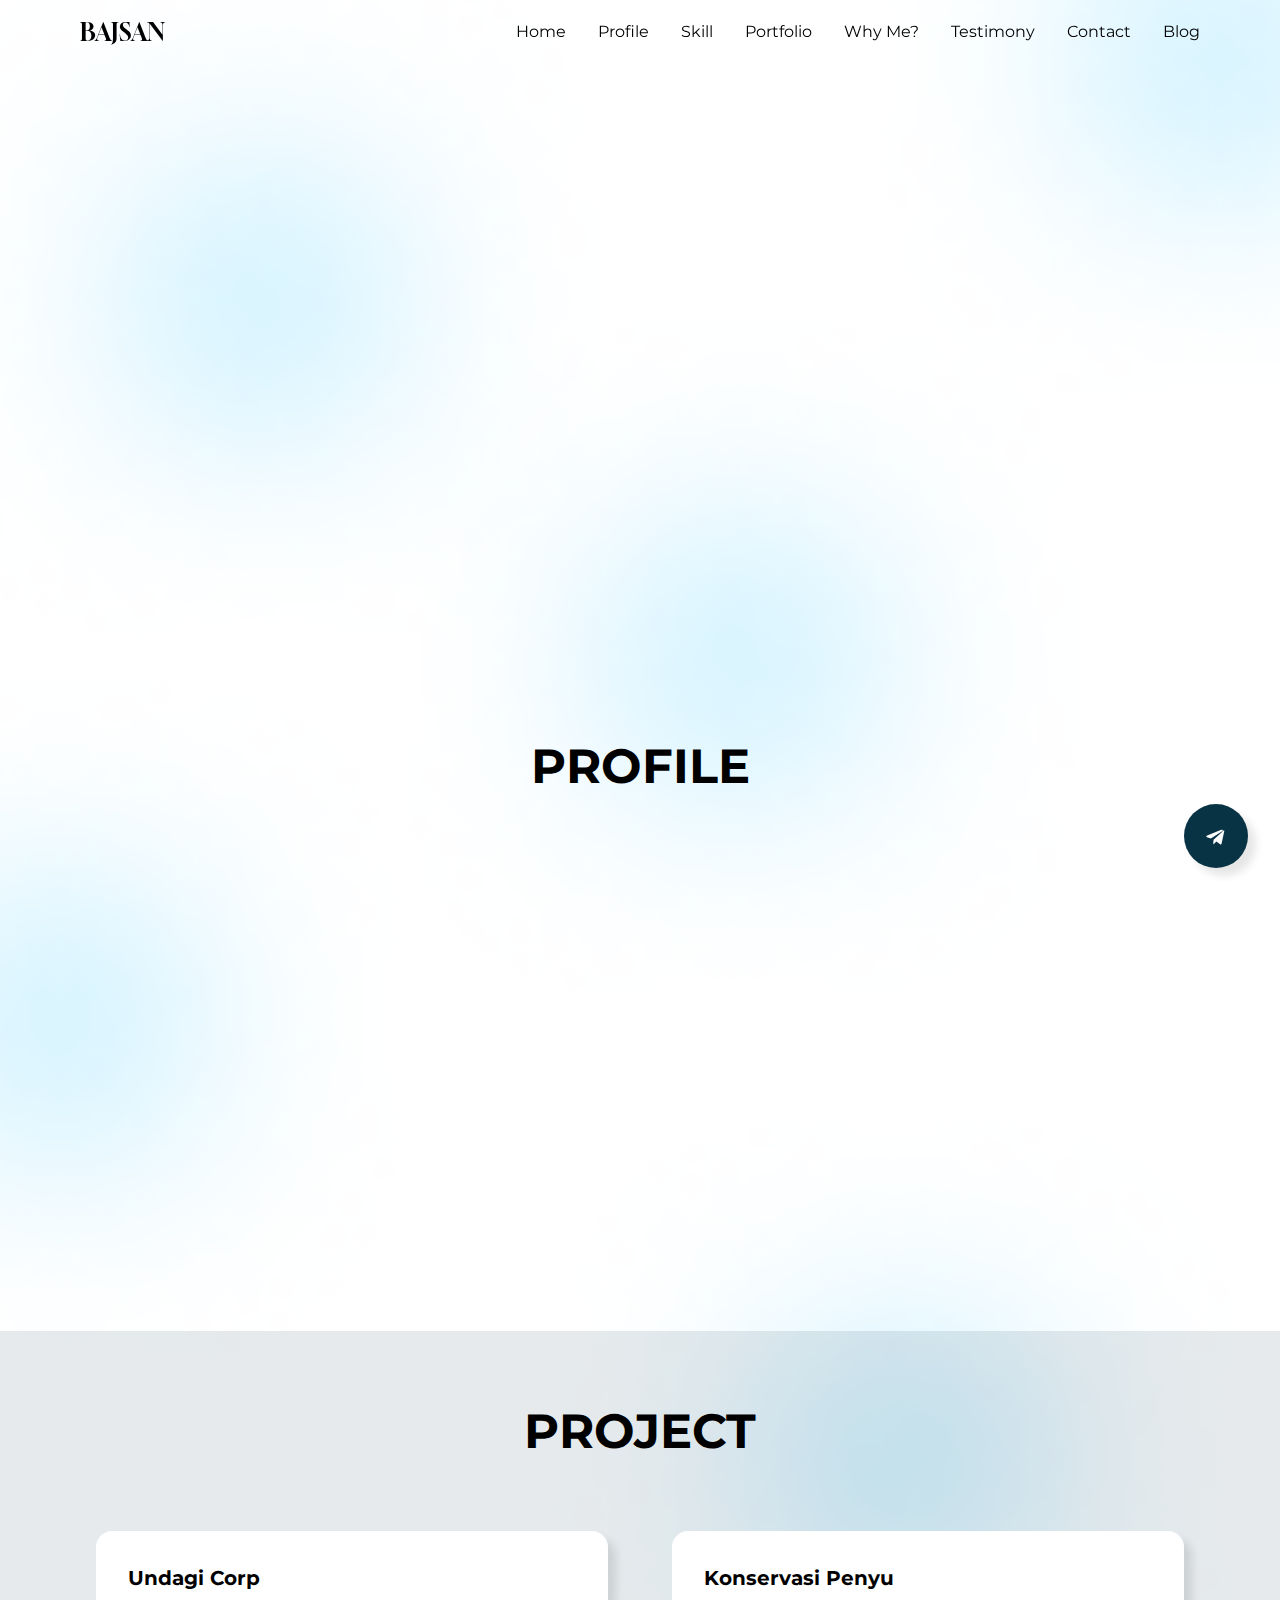
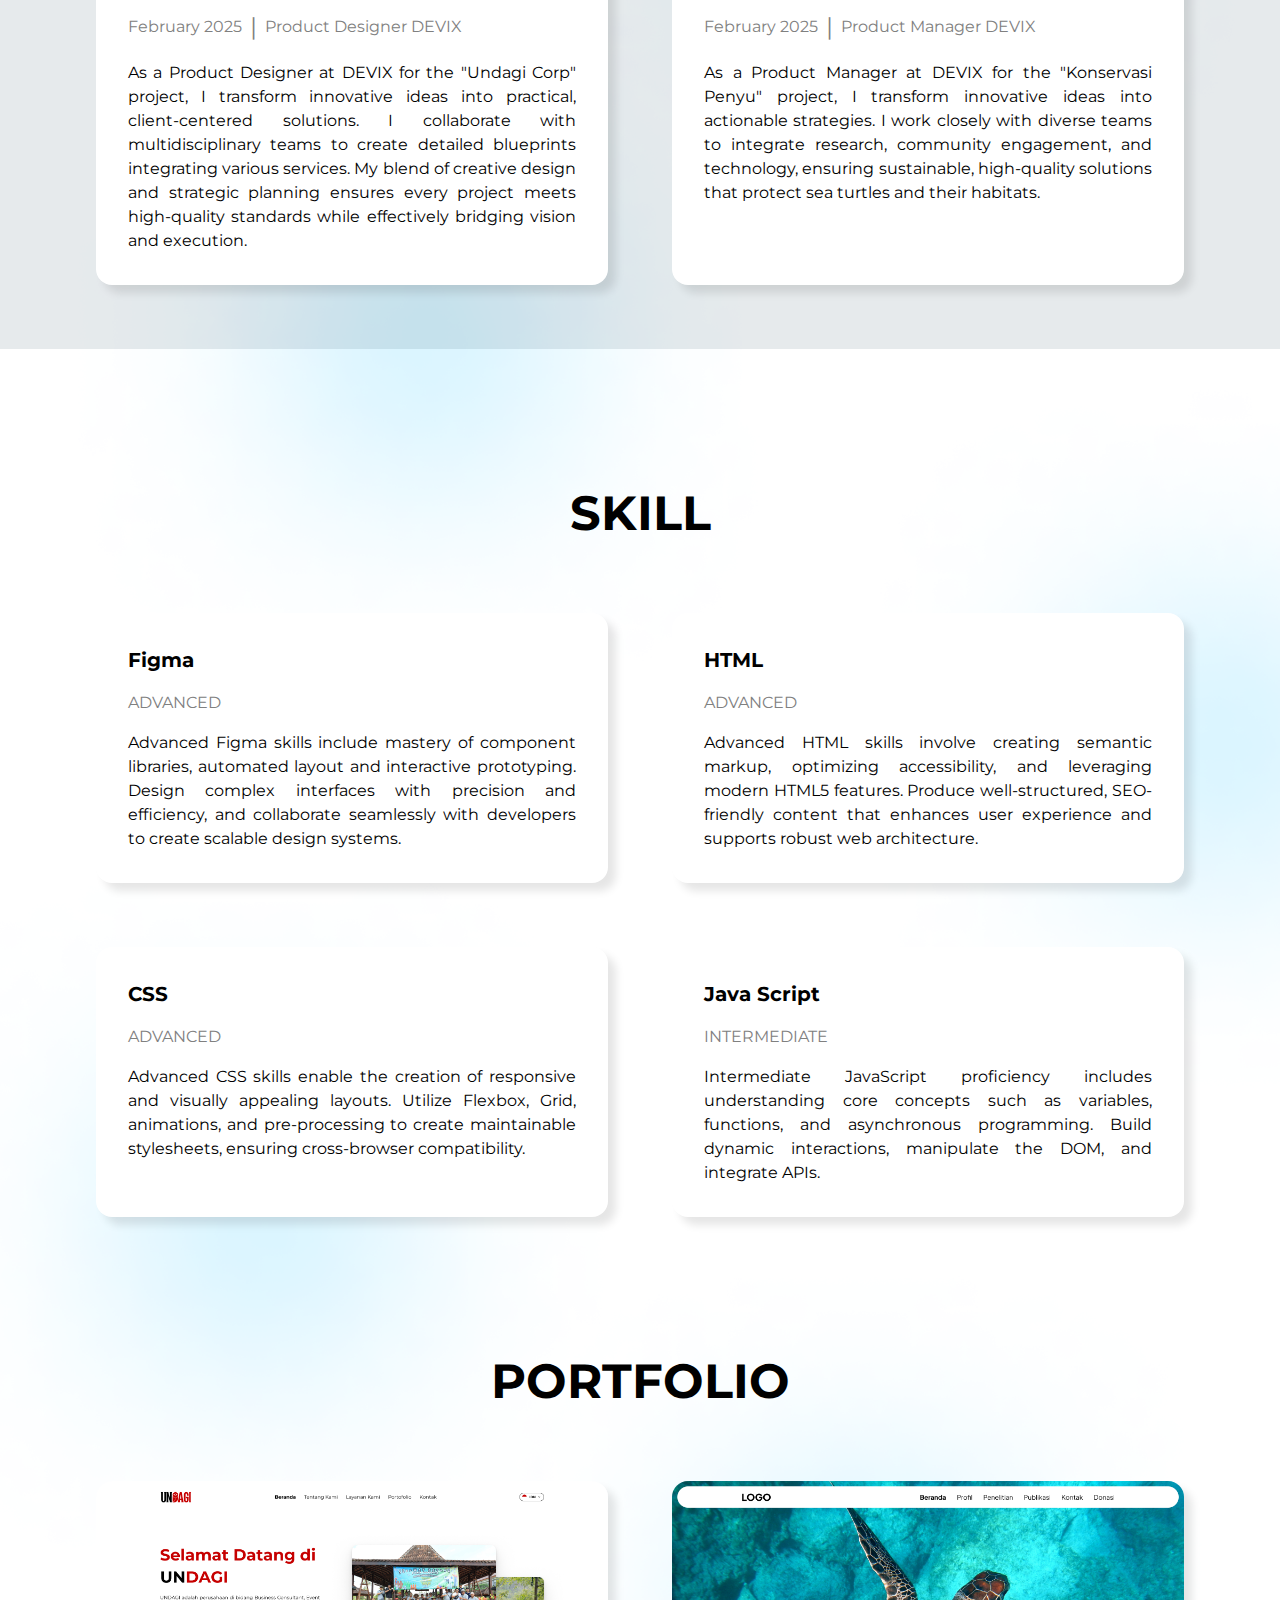
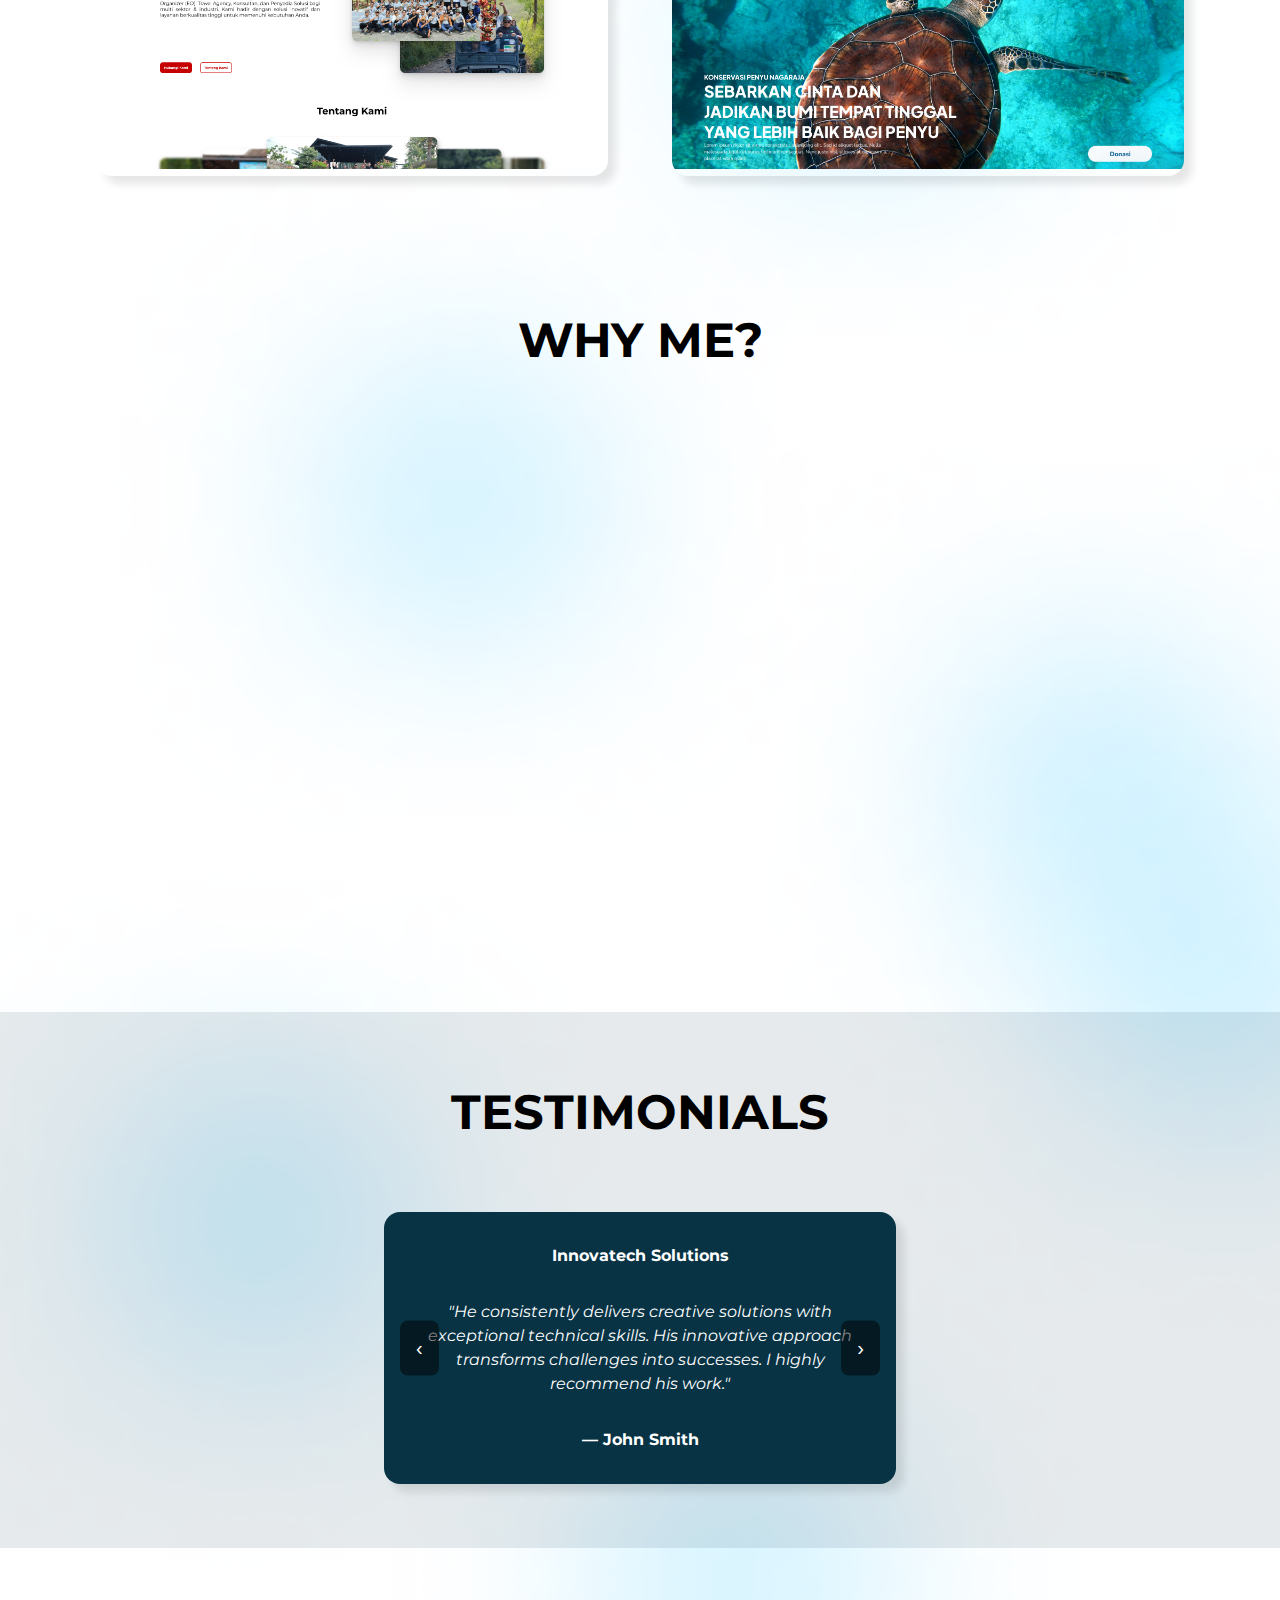
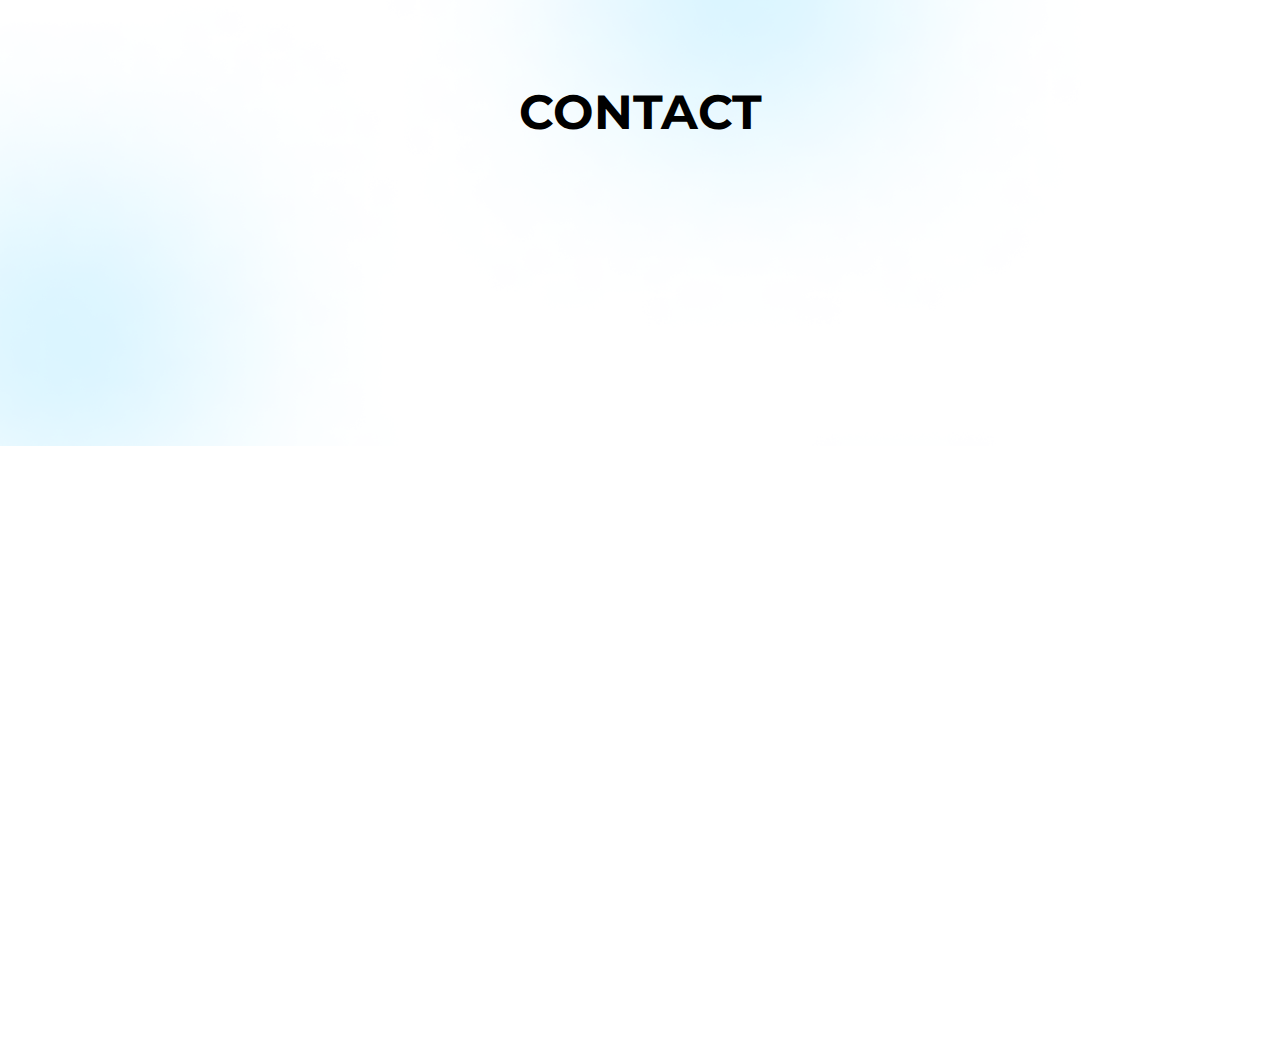
<file: index.html>
<!DOCTYPE html>
<html lang="en">
<head>
  <meta charset="UTF-8"/>
  <meta name="viewport" content="width=device-width, initial-scale=1"/>
  <meta name="description" content="Portfolio Website"/>
  <title>Bajsan Arsyurrohman</title>
  <link href="css/style.css" rel="stylesheet"/>
  <link href="https://fonts.googleapis.com/css2?family=Montserrat:wght@400;700&display=swap" rel="stylesheet">
  <link href="https://fonts.googleapis.com/css2?family=Playfair+Display:wght@400;700&display=swap" rel="stylesheet">
  <link href="https://fonts.googleapis.com/css2?family=Gloock&display=swap" rel="stylesheet">
  <script src="js/script.js" defer></script>
  <link href="css/hamburger.css" rel="stylesheet"/>
  <script src="js/hamburger.js" defer></script>
  <script src="https://code.jquery.com/jquery-3.6.0.min.js" defer></script>
  <link href="css/form.css" rel="stylesheet"/>
  <script src="js/form.js" defer></script>
</head>
<body>

  <!-- HEADER -->
  <header>
    <div class="container headerContainer">
      <div class="logo">
        <a href="#">Bajsan</a>
      </div>
      <button class="hamburger" aria-label="hamburger">
        <span class="bar"></span>
        <span class="bar"></span>
        <span class="bar"></span>
      </button>
      <nav>
        <ul class="navbar">
          <li><a href="#">Home</a></li>
          <li><a href="#profile">Profile</a></li>
          <li><a href="#skill">Skill</a></li>
          <li><a href="#portfolio">Portfolio</a></li>
          <li><a href="#whyMe">Why Me?</a></li>
          <li><a href="#testimonials">Testimony</a></li>
          <li><a href="#contact">Contact</a></li>
          <li><a href="html/blog.html" target="_blank" rel="noopener noreferrer">Blog</a></li>
        </ul>
      </nav>
    </div>
  </header>
  <!-- END HEADER -->

  <!-- HERO SECTION -->
  <section id="home" class="hero">
    <div class="container heroContainer">
      <div class="heroText">
        <h2>Curiosity is the engine of advancement</h2>
        <p>
          Hi! I'm Bajsan Arsyurrohman. An informatics student at Siliwangi University. A seeker of knowledge with a curious mind.
          Passionate about unraveling the mysteries of technology and transforming complexity into simplicity.
          Fueled by the desire to carve meaning from the abstract world of ones and zeros, shaping the future one line of code at a time.
        </p>
        <div class="heroButton">
          <a href="#contact" class="contactButton">Contact Me</a>
          <a href="#profile" class="learnMoreButton">Learn More</a>
        </div>
      </div>
      <div class="heroImage">
        <img src="png/hero.png" alt="Hero Image" />
      </div>
    </div>
  </section>
  <!-- END HERO SECTION -->

  <!-- PROFILE SECTION -->
  <section id="profile" class="section">
    <div class="container">
      <h1 class="sectionTitle">Profile</h1>
      <div class="profileContent">
        <div class="profileImage">
          <img src="png/profile.png" alt="Profile Image" />
        </div>
        <div class="profileText">
          <p>
            I am Bajsan Arsyurrohman, an enthusiastic informatics student at Siliwangi University with a deep passion for technology. 
            I blend creativity and technical skills by using Figma to design intuitive and engaging user interfaces,
            while leveraging HTML, CSS, and JavaScript to bring these designs to life with clean, responsive code. 
            My background in informatics fuels my curiosity, inspiring me to unravel digital challenges and transform abstract ideas into innovative,
            user-friendly solutions.
          </p>
          <div class="logoList">
            <img src="png/figma.png" alt="Figma Logo" />
            <img src="png/html.png" alt="HTML5 Logo" />
            <img src="png/css.png" alt="CSS3 Logo" />
            <img src="png/js.png" alt="JS Logo" />
          </div>
        </div>    
      </div>
    </div>
  </section>
  <!-- END PROFILE SECTION -->

  <!-- PROJECT SECTION -->
  <section id="project" class="section transparentBackground">
    <div class="container">
      <h1 class="sectionTitle">Project</h1>
      <div class="grid">
        <div class="card">
          <h3>Undagi Corp</h3>
          <div class="projectMeta">
            <span class="projectDate">February 2025</span>
            <span class="separator">|</span>
            <span class="projectRole">Product Designer DEVIX</span>
          </div>
          <p>
            As a Product Designer at DEVIX for the "Undagi Corp" project, I transform innovative ideas into practical, client-centered solutions. 
            I collaborate with multidisciplinary teams to create detailed blueprints integrating various services. 
            My blend of creative design and strategic planning ensures every project meets high-quality standards while effectively bridging vision and execution.
          </p>
        </div>
        <div class="card">
          <h3>Konservasi Penyu</h3>
          <div class="projectMeta">
            <span class="projectDate">February 2025</span>
            <span class="separator">|</span>
            <span class="projectRole">Product Manager DEVIX</span>
          </div>
          <p>
            As a Product Manager at DEVIX for the "Konservasi Penyu" project, I transform innovative ideas into actionable strategies. 
            I work closely with diverse teams to integrate research, community engagement, and technology, 
            ensuring sustainable, high-quality solutions that protect sea turtles and their habitats.
          </p>
        </div>
      </div>
    </div>
  </section>
  <!-- END PROJECT SECTION -->

  <!-- SKILL SECTION -->
  <section id="skill" class="section">
    <div class="container">
      <h1 class="sectionTitle">Skill</h1>
      <div class="grid">
        <div class="card">
          <h3>Figma</h3>
          <div class="skillMeta">
            <p>
              Advanced
            </p>
          </div>
          <p>
            Advanced Figma skills include mastery of component libraries, automated layout and interactive prototyping. 
            Design complex interfaces with precision and efficiency, and collaborate seamlessly with developers to create scalable design systems.
          </p>
        </div>
        <div class="card">
          <h3>HTML</h3>
          <div class="skillMeta">
            <p>
              Advanced
            </p>
          </div>
          <p>
            Advanced HTML skills involve creating semantic markup, optimizing accessibility, and leveraging modern HTML5 features. 
            Produce well-structured, SEO-friendly content that enhances user experience and supports robust web architecture.
          </p>
        </div>
        <div class="card">
          <h3>CSS</h3>
          <div class="skillMeta">
            <p>
              Advanced
            </p>
          </div>
          <p>
            Advanced CSS skills enable the creation of responsive and visually appealing layouts. 
            Utilize Flexbox, Grid, animations, and pre-processing to create maintainable stylesheets, ensuring cross-browser compatibility.
          </p>
        </div>
        <div class="card">
          <h3>Java Script</h3>
          <div class="skillMeta">
            <p>
              Intermediate
            </p>
          </div>
          <p>
            Intermediate JavaScript proficiency includes understanding core concepts such as variables, functions, and asynchronous programming. 
            Build dynamic interactions, manipulate the DOM, and integrate APIs.
          </p>
        </div>
      </div>
    </div>
  </section>
  <!-- END SKILL SECTION -->

  <!-- PORTFOLIO SECTION -->
  <section id="portfolio" class="section">
    <div class="container">
      <h1 class="sectionTitle">Portfolio</h1>
      <div class="grid">
        <div class="projectImage">
          <a href="#portfolio" target="_blank" rel="noopener noreferrer">
            <img src="png/undagiCorp.png" alt="Project Image">
          </a>
        </div>
        <div class="projectImage">
          <a href="#portfolio" target="_blank" rel="noopener noreferrer">
            <img src="png/konservasiPenyu.png" alt="Project Image">
          </a>
        </div>
      </div>
    </div>
  </section>
  <!-- END PORTFOLIO SECTION -->

  <!-- WHY ME SECTION -->
  <section id="whyMe" class="section">
    <div class="container">
      <h1 class="sectionTitle">Why Me?</h1>
      <div class="whyContent">
        <div class="whyText">
          <div class="why">
            <h3>Unique</h3>
            <p>
              I bring a unique blend of creative design and technical expertise. 
              I use Figma to craft intuitive, visually appealing interfaces and then translate those designs into responsive, clean HTML, CSS, and JavaScript.
            </p>
          </div>
          <div class="why">
            <h3>Experienced</h3>
            <p>
              I have proven real-world experience in both product design and management. 
              My roles on projects like “Undagi Corp” and “Konservasi Penyu” have equipped me to collaborate effectively with multidisciplinary teams.
            </p>
          </div>
          <div class="why">
            <h3>Passionate</h3>
            <p>
              I am committed to continuous learning and excellence. My passion for 
              technology and drive to transform abstract ideas into tangible solutions keep me ahead of industry trends.
            </p>
          </div>
        </div>
        <div class="whyImage">
          <img src="png/whyMe.png" alt="Why Me Image" />
        </div>
      </div>
    </div>
  </section>
  <!-- END WHY ME SECTION -->

  <!-- TESTIMONIALS SECTION -->
  <section id="testimonials" class="section transparentBackground">
    <div class="container">
      <h1 class="sectionTitle">Testimonials</h1>
      <div class="testimonialCarousel">
        <div class="carouselTrack">
          <div class="carouselSlide">
            <div class="testimonial">
              <p class="testimonialCompany">Innovatech Solutions</p>
              <p class="testimonialQuote">
                "He consistently delivers creative solutions with exceptional technical skills. His innovative approach transforms challenges into successes.
                I highly recommend his work."
              </p>
              <p class="testimonialAuthor">— John Smith</p>
            </div>
          </div>
          <div class="carouselSlide">
            <div class="testimonial">
              <p class="testimonialCompany">Creative Minds Ltd</p>
              <p class="testimonialQuote">
                "His work ethic and technical expertise are truly impressive. His designs and code are both elegant and efficient, making him an invaluable team member."
              </p>
              <p class="testimonialAuthor">— Sarah Lee</p>
            </div>
          </div>
          <div class="carouselSlide">
            <div class="testimonial">
              <p class="testimonialCompany">Digital Edge Corp</p>
              <p class="testimonialQuote">
                "Working with him is always a pleasure. His blend of technical acumen and design talent enhances every project he touches."
              </p>
              <p class="testimonialAuthor">— Michael Tan</p>
            </div>
          </div>
          <div class="carouselSlide">
            <div class="testimonial">
              <p class="testimonialCompany">FutureTech Global</p>
              <p class="testimonialQuote">
                "His innovative ideas and attention to detail set him apart. His proactive problem-solving drives our projects forward with excellence."
              </p>
              <p class="testimonialAuthor">— Emma Watson</p>
            </div>
          </div>
          <div class="carouselSlide">
            <div class="testimonial">
              <p class="testimonialCompany">Visionary Tech</p>
              <p class="testimonialQuote">
                "He masterfully merges design and technology, turning complex challenges into user-friendly solutions.
                His passion and expertise are evident in every project."
              </p>
              <p class="testimonialAuthor">— David Rodriguez</p>
            </div>
          </div>
        </div>
        <button class="carouselButton carouselButtonPrev">‹</button>
        <button class="carouselButton carouselButtonNext">›</button>
      </div>
    </div>
  </section>
  <!-- END TESTIMONIALS SECTION-->

  <!-- CONTACT SECTION -->
  <section id="contact" class="section">
    <div class="container">
      <h1 class="sectionTitle">Contact</h1>
      <div class="contactInfo">
        <div class="contactItem">
          <a href="https://mail.google.com" target="_blank" rel="noopener noreferrer">Email</a>
        </div>
        <div class="contactItem">
          <a href="https://instagram.com" target="_blank" rel="noopener noreferrer">Instagram</a>
        </div>
        <div class="contactItem">
          <a href="https://www.linkedin.com" target="_blank" rel="noopener noreferrer">LinkedIn</a>
        </div>
      </div>
    </div>
  </section>
  <!-- END CONTACT SECTION -->
  
  <!-- FORM CONTACT -->
  <section>
    <button id="openContactModal" class="contactToggleButton" aria-label="Open contact form">
      <svg xmlns="http://www.w3.org/2000/svg" width="32" height="32" viewBox="0 0 260 240" fill="#ffffff">
        <path d="M184.2 78.1c2.7-12.5-9.5-10.3-16.4-7.6L58.9 116.3c-11.3 4.5-11.2 10.9-1.9 13.7l31.5 9.8 91.7-57.6c4.3-2.7 6.2-0.9 3.8 1.3l-74 66.9-2.7 36c3.8 0 5.5-1.8 7.6-3.8l18.2-17.6 30.5 22.6c5.7 3.4 10.2 1.3 12-6.4l22.6-106.7z"/>
      </svg>
    </button>
    <div id="contactModal" class="modal" aria-hidden="true" role="dialog" aria-modal="true" aria-labelledby="modalTitle">
      <div class="modal-content">
        <div class="modal-header">
          <h1 id="modalTitle">Contact Form</h1>
          <button id="closeContactModal" class="close-button" type="button" aria-label="Close form">&times;</button>
        </div>
        <form id="contactForm" novalidate>
          <div class="form-group">
            <label for="name">Name</label>
            <input type="text" id="name" name="name" required title="Enter your full name">
            <span class="error" id="nameError"></span>
          </div>
          <div class="form-group">
            <label for="email">Email</label>
            <input type="email" id="email" name="email" required title="Enter your email address">
            <span class="error" id="emailError"></span>
          </div>
          <div class="form-group">
            <label for="phone">Phone Number</label>
            <input type="tel" id="phone" name="phone" required title="Enter your phone number in international format">
            <span class="error" id="phoneError"></span>
          </div>
          <div class="form-group">
            <label for="message">Message</label>
            <textarea id="message" name="message" rows="4" required title="Enter your message"></textarea>
            <span class="error" id="messageError"></span>
          </div>
          <button type="submit">Submit</button>
        </form>
      </div>
    </div>
    <div id="toast" class="toast" role="alert" aria-live="assertive"></div>
  </section>
  <!-- END FORM CONTACT -->

  <!-- FOOTER -->
  <footer>
    <div class="footerContainer">
      <div class="footerTop">
        <div class="footerAbout">
          <h3 class="footerLogo"><a href="#">Bajsan</a></h3>
          <p>
            An informatics student at Siliwangi University. A seeker of knowledge with a curious mind.
            Passionate about unraveling the mysteries of technology and transforming complexity into simplicity.
          </p>
        </div>
        <div class="footerLinks">
          <h3>Links</h3>
          <ul>
            <li><a href="#home">Home</a></li>
            <li><a href="#profile">Profile</a></li>
            <li><a href="#skill">Skill</a></li>
            <li><a href="#portfolio">Portfolio</a></li>
            <li><a href="#whyme">Why Me</a></li>
            <li><a href="#testimonials">Testimony</a></li>
            <li><a href="#contact">Contact</a></li>
          </ul>
        </div>
        <div class="footerContact">
          <h3>Contact</h3>
          <ul>
            <li><a href="https://mail.google.com" target="_blank" rel="noopener noreferrer">Email</a></li>
            <li><a href="https://instagram.com/username" target="_blank" rel="noopener noreferrer">Instagram</a></li>
            <li><a href="https://linkedin.com/in/username" target="_blank" rel="noopener noreferrer">LinkedIn</a></li>
          </ul>
        </div>
        <div class="footerMap">
          <a href="https://www.google.com/maps" target="_blank" rel="noopener noreferrer">
            <img src="png/map.png" alt="Map">
          </a>
        </div>
      </div>
      <div class="footerBottom">
        <hr class="divider">
        <div class="copyright">
          <p>©2025 Bajsan Arsyurrohman | All Right Reserved</p>
        </div>
      </div>
  </footer>
  <!-- END FOOTER -->

</body>
</html>
</file>
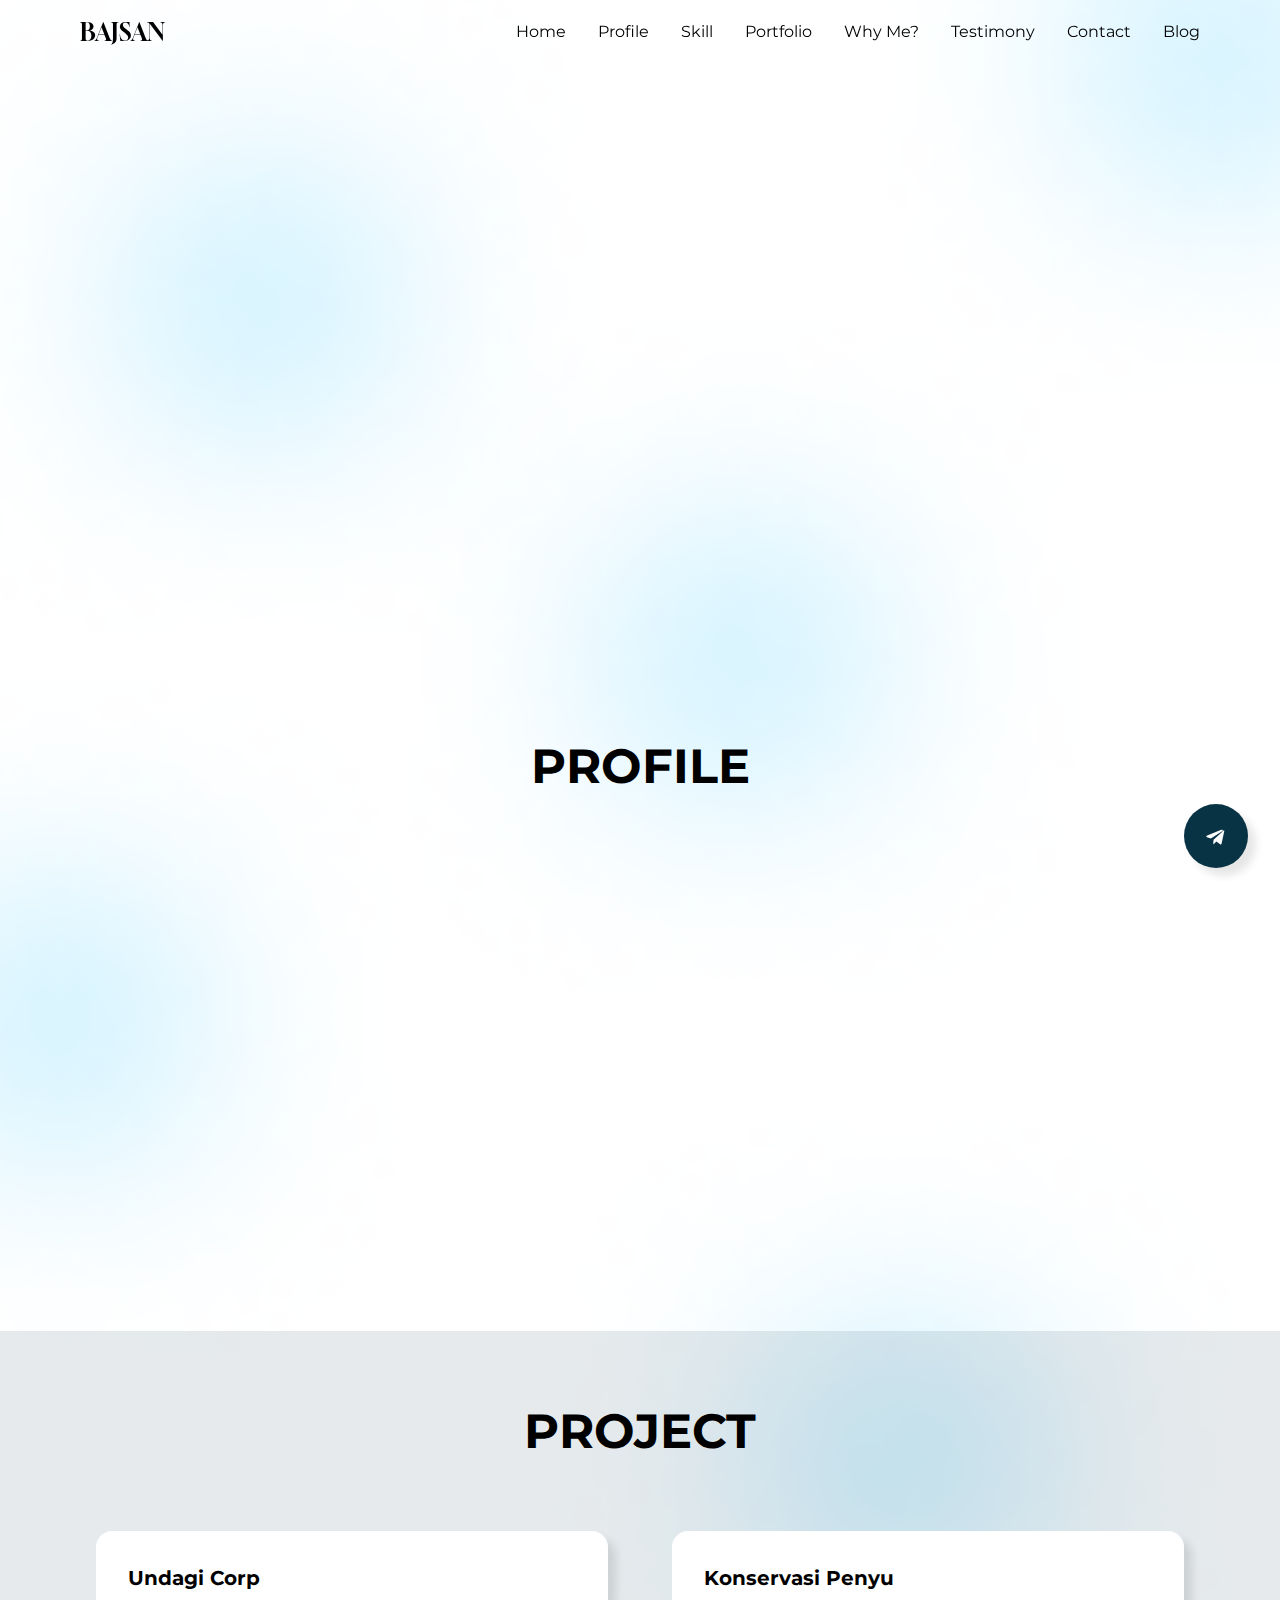
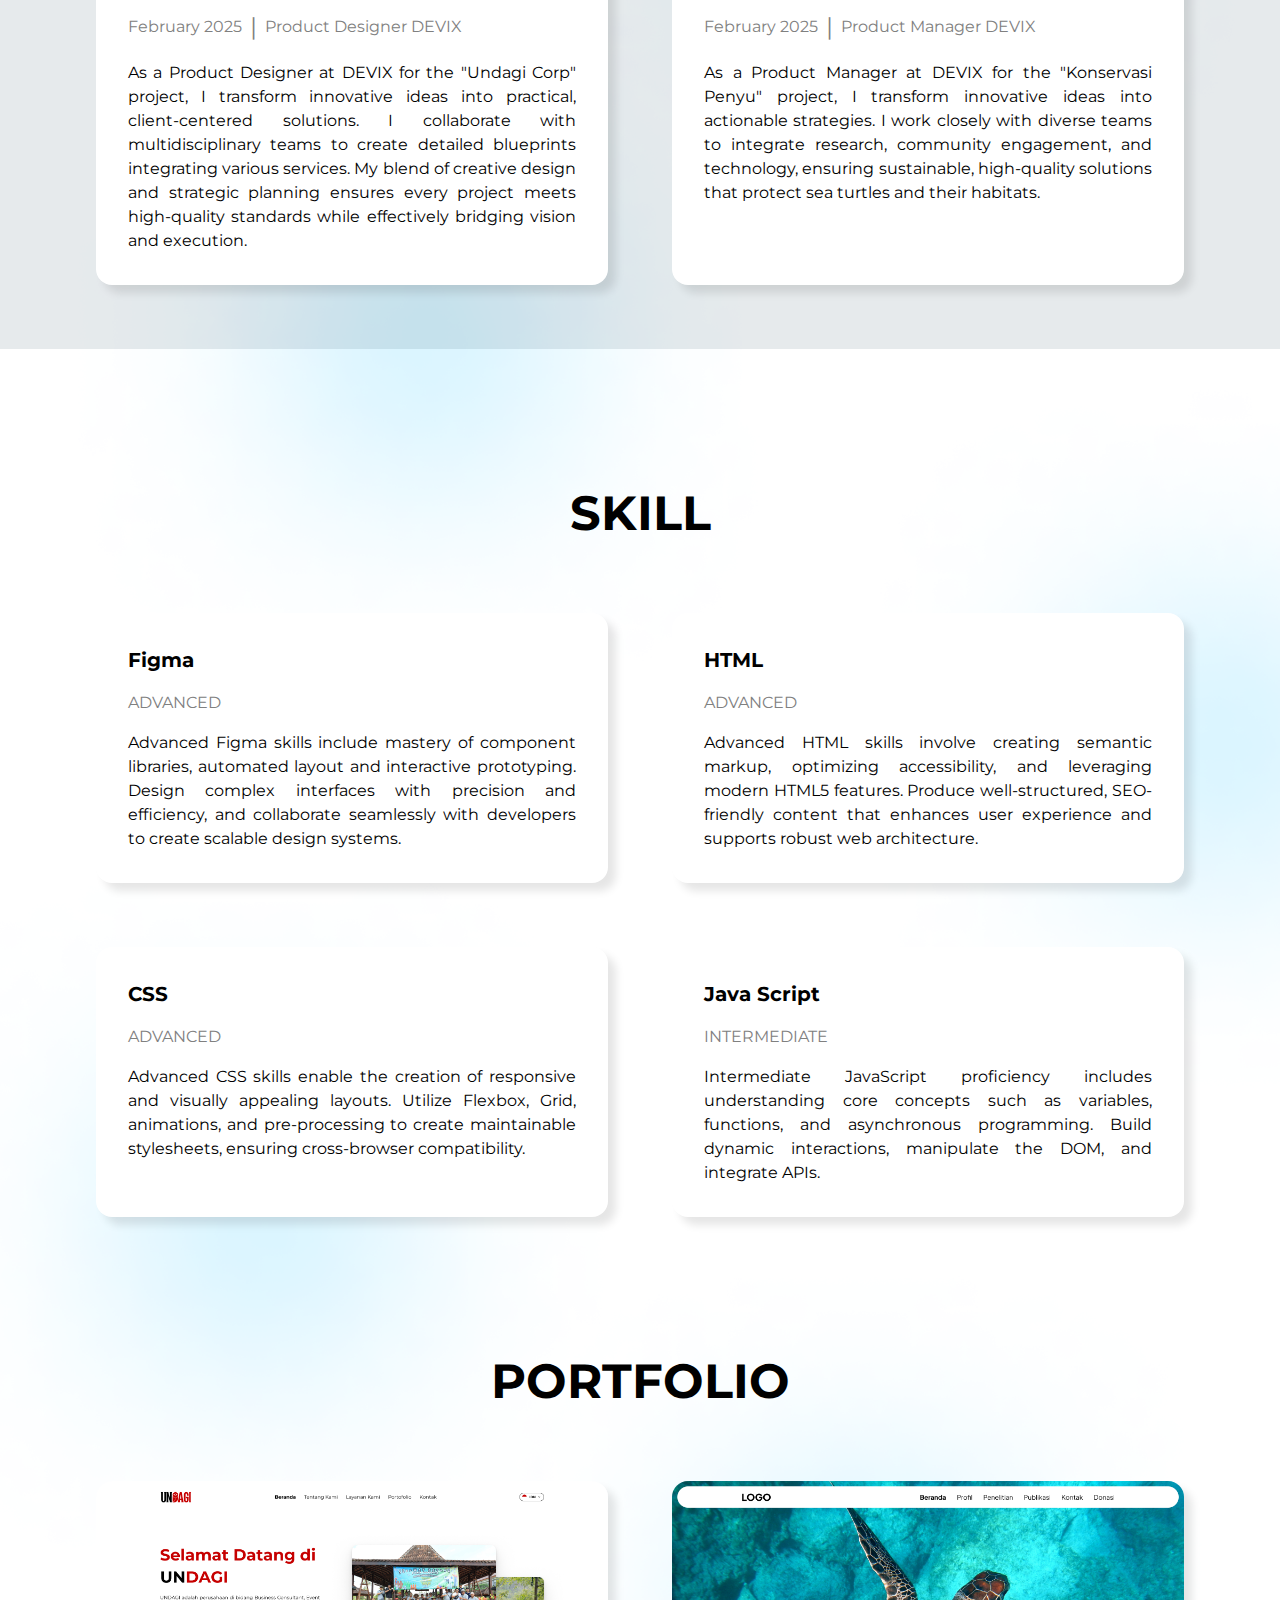
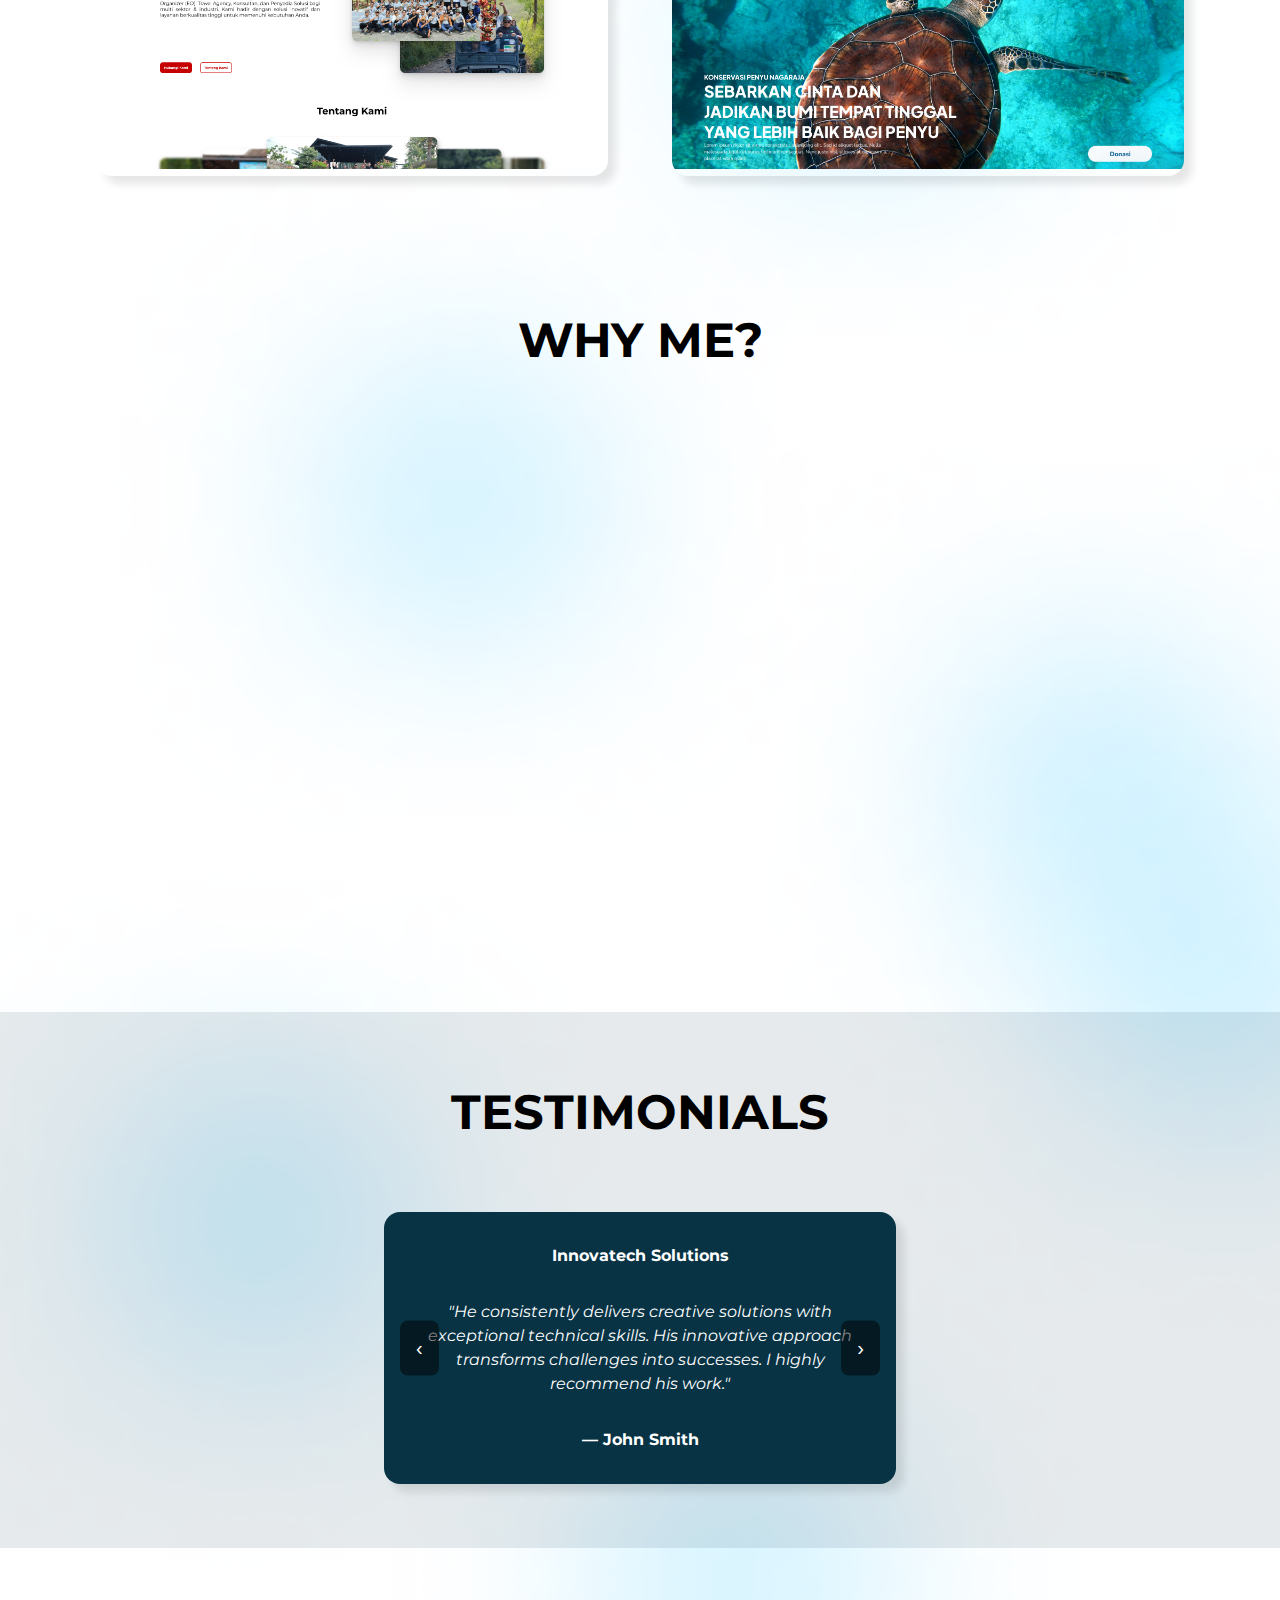
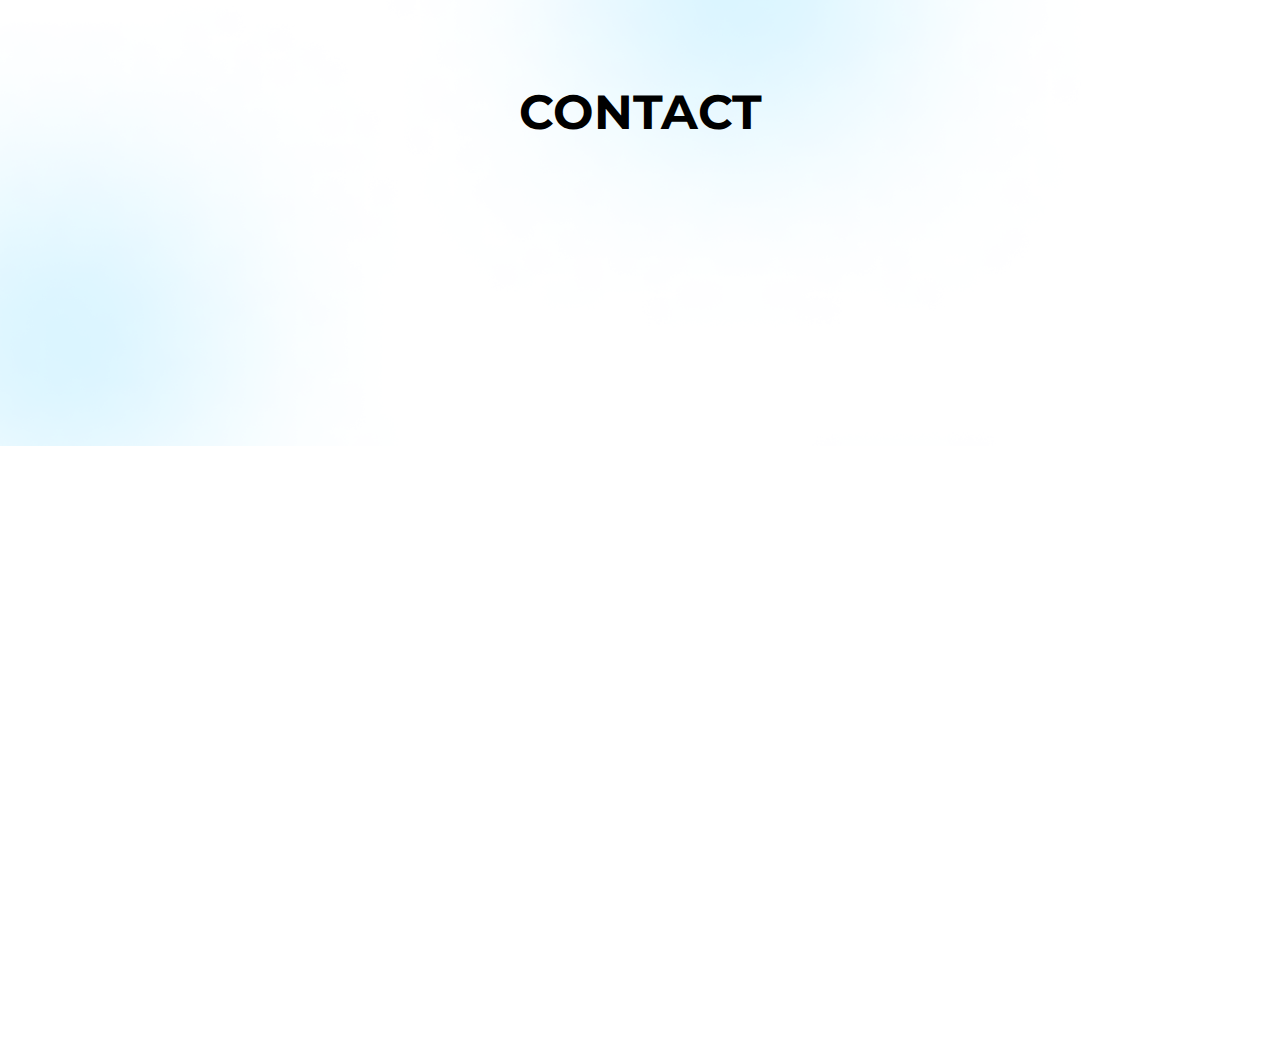
<file: html/index.html>
<!DOCTYPE html>
<html lang="en">
<head>
  <meta charset="UTF-8"/>
  <meta name="viewport" content="width=device-width, initial-scale=1"/>
  <meta name="description" content="Portfolio Website"/>
  <title>Bajsan Arsyurrohman</title>
  <link href="../css/style.css" rel="stylesheet"/>
  <link href="https://fonts.googleapis.com/css2?family=Montserrat:wght@400;700&display=swap" rel="stylesheet">
  <link href="https://fonts.googleapis.com/css2?family=Playfair+Display:wght@400;700&display=swap" rel="stylesheet">
  <link href="https://fonts.googleapis.com/css2?family=Gloock&display=swap" rel="stylesheet">
  <script src="../js/script.js" defer></script>
  <link href="../css/hamburger.css" rel="stylesheet"/>
  <script src="../js/hamburger.js" defer></script>
  <script src="https://code.jquery.com/jquery-3.6.0.min.js" defer></script>
  <link href="../css/form.css" rel="stylesheet"/>
  <script src="../js/form.js" defer></script>
</head>
<body>

  <!-- HEADER -->
  <header>
    <div class="container headerContainer">
      <div class="logo">
        <a href="#">Bajsan</a>
      </div>
      <button class="hamburger" aria-label="hamburger">
        <span class="bar"></span>
        <span class="bar"></span>
        <span class="bar"></span>
      </button>
      <nav>
        <ul class="navbar">
          <li><a href="#">Home</a></li>
          <li><a href="#profile">Profile</a></li>
          <li><a href="#skill">Skill</a></li>
          <li><a href="#portfolio">Portfolio</a></li>
          <li><a href="#whyMe">Why Me?</a></li>
          <li><a href="#testimonials">Testimony</a></li>
          <li><a href="#contact">Contact</a></li>
          <li><a href="../html/blog.html" target="_blank" rel="noopener noreferrer">Blog</a></li>
        </ul>
      </nav>
    </div>
  </header>
  <!-- END HEADER -->

  <!-- HERO SECTION -->
  <section id="home" class="hero">
    <div class="container heroContainer">
      <div class="heroText">
        <h2>Curiosity is the engine of advancement</h2>
        <p>
          Hi! I'm Bajsan Arsyurrohman. An informatics student at Siliwangi University. A seeker of knowledge with a curious mind.
          Passionate about unraveling the mysteries of technology and transforming complexity into simplicity.
          Fueled by the desire to carve meaning from the abstract world of ones and zeros, shaping the future one line of code at a time.
        </p>
        <div class="heroButton">
          <a href="#contact" class="contactButton">Contact Me</a>
          <a href="#profile" class="learnMoreButton">Learn More</a>
        </div>
      </div>
      <div class="heroImage">
        <img src="../png/hero.png" alt="Hero Image" />
      </div>
    </div>
  </section>
  <!-- END HERO SECTION -->

  <!-- PROFILE SECTION -->
  <section id="profile" class="section">
    <div class="container">
      <h1 class="sectionTitle">Profile</h1>
      <div class="profileContent">
        <div class="profileImage">
          <img src="../png/profile.png" alt="Profile Image" />
        </div>
        <div class="profileText">
          <p>
            I am Bajsan Arsyurrohman, an enthusiastic informatics student at Siliwangi University with a deep passion for technology. 
            I blend creativity and technical skills by using Figma to design intuitive and engaging user interfaces,
            while leveraging HTML, CSS, and JavaScript to bring these designs to life with clean, responsive code. 
            My background in informatics fuels my curiosity, inspiring me to unravel digital challenges and transform abstract ideas into innovative,
            user-friendly solutions.
          </p>
          <div class="logoList">
            <img src="../png/figma.png" alt="Figma Logo" />
            <img src="../png/html.png" alt="HTML5 Logo" />
            <img src="../png/css.png" alt="CSS3 Logo" />
            <img src="../png/js.png" alt="JS Logo" />
          </div>
        </div>    
      </div>
    </div>
  </section>
  <!-- END PROFILE SECTION -->

  <!-- PROJECT SECTION -->
  <section id="project" class="section transparentBackground">
    <div class="container">
      <h1 class="sectionTitle">Project</h1>
      <div class="grid">
        <div class="card">
          <h3>Undagi Corp</h3>
          <div class="projectMeta">
            <span class="projectDate">February 2025</span>
            <span class="separator">|</span>
            <span class="projectRole">Product Designer DEVIX</span>
          </div>
          <p>
            As a Product Designer at DEVIX for the "Undagi Corp" project, I transform innovative ideas into practical, client-centered solutions. 
            I collaborate with multidisciplinary teams to create detailed blueprints integrating various services. 
            My blend of creative design and strategic planning ensures every project meets high-quality standards while effectively bridging vision and execution.
          </p>
        </div>
        <div class="card">
          <h3>Konservasi Penyu</h3>
          <div class="projectMeta">
            <span class="projectDate">February 2025</span>
            <span class="separator">|</span>
            <span class="projectRole">Product Manager DEVIX</span>
          </div>
          <p>
            As a Product Manager at DEVIX for the "Konservasi Penyu" project, I transform innovative ideas into actionable strategies. 
            I work closely with diverse teams to integrate research, community engagement, and technology, 
            ensuring sustainable, high-quality solutions that protect sea turtles and their habitats.
          </p>
        </div>
      </div>
    </div>
  </section>
  <!-- END PROJECT SECTION -->

  <!-- SKILL SECTION -->
  <section id="skill" class="section">
    <div class="container">
      <h1 class="sectionTitle">Skill</h1>
      <div class="grid">
        <div class="card">
          <h3>Figma</h3>
          <div class="skillMeta">
            <p>
              Advanced
            </p>
          </div>
          <p>
            Advanced Figma skills include mastery of component libraries, automated layout and interactive prototyping. 
            Design complex interfaces with precision and efficiency, and collaborate seamlessly with developers to create scalable design systems.
          </p>
        </div>
        <div class="card">
          <h3>HTML</h3>
          <div class="skillMeta">
            <p>
              Advanced
            </p>
          </div>
          <p>
            Advanced HTML skills involve creating semantic markup, optimizing accessibility, and leveraging modern HTML5 features. 
            Produce well-structured, SEO-friendly content that enhances user experience and supports robust web architecture.
          </p>
        </div>
        <div class="card">
          <h3>CSS</h3>
          <div class="skillMeta">
            <p>
              Advanced
            </p>
          </div>
          <p>
            Advanced CSS skills enable the creation of responsive and visually appealing layouts. 
            Utilize Flexbox, Grid, animations, and pre-processing to create maintainable stylesheets, ensuring cross-browser compatibility.
          </p>
        </div>
        <div class="card">
          <h3>Java Script</h3>
          <div class="skillMeta">
            <p>
              Intermediate
            </p>
          </div>
          <p>
            Intermediate JavaScript proficiency includes understanding core concepts such as variables, functions, and asynchronous programming. 
            Build dynamic interactions, manipulate the DOM, and integrate APIs.
          </p>
        </div>
      </div>
    </div>
  </section>
  <!-- END SKILL SECTION -->

  <!-- PORTFOLIO SECTION -->
  <section id="portfolio" class="section">
    <div class="container">
      <h1 class="sectionTitle">Portfolio</h1>
      <div class="grid">
        <div class="projectImage">
          <a href="#portfolio" target="_blank" rel="noopener noreferrer">
            <img src="../png/undagiCorp.png" alt="Project Image">
          </a>
        </div>
        <div class="projectImage">
          <a href="#portfolio" target="_blank" rel="noopener noreferrer">
            <img src="../png/konservasiPenyu.png" alt="Project Image">
          </a>
        </div>
      </div>
    </div>
  </section>
  <!-- END PORTFOLIO SECTION -->

  <!-- WHY ME SECTION -->
  <section id="whyMe" class="section">
    <div class="container">
      <h1 class="sectionTitle">Why Me?</h1>
      <div class="whyContent">
        <div class="whyText">
          <div class="why">
            <h3>Unique</h3>
            <p>
              I bring a unique blend of creative design and technical expertise. 
              I use Figma to craft intuitive, visually appealing interfaces and then translate those designs into responsive, clean HTML, CSS, and JavaScript.
            </p>
          </div>
          <div class="why">
            <h3>Experienced</h3>
            <p>
              I have proven real-world experience in both product design and management. 
              My roles on projects like “Undagi Corp” and “Konservasi Penyu” have equipped me to collaborate effectively with multidisciplinary teams.
            </p>
          </div>
          <div class="why">
            <h3>Passionate</h3>
            <p>
              I am committed to continuous learning and excellence. My passion for 
              technology and drive to transform abstract ideas into tangible solutions keep me ahead of industry trends.
            </p>
          </div>
        </div>
        <div class="whyImage">
          <img src="../png/whyMe.png" alt="Why Me Image" />
        </div>
      </div>
    </div>
  </section>
  <!-- END WHY ME SECTION -->

  <!-- TESTIMONIALS SECTION -->
  <section id="testimonials" class="section transparentBackground">
    <div class="container">
      <h1 class="sectionTitle">Testimonials</h1>
      <div class="testimonialCarousel">
        <div class="carouselTrack">
          <div class="carouselSlide">
            <div class="testimonial">
              <p class="testimonialCompany">Innovatech Solutions</p>
              <p class="testimonialQuote">
                "He consistently delivers creative solutions with exceptional technical skills. His innovative approach transforms challenges into successes.
                I highly recommend his work."
              </p>
              <p class="testimonialAuthor">— John Smith</p>
            </div>
          </div>
          <div class="carouselSlide">
            <div class="testimonial">
              <p class="testimonialCompany">Creative Minds Ltd</p>
              <p class="testimonialQuote">
                "His work ethic and technical expertise are truly impressive. His designs and code are both elegant and efficient, making him an invaluable team member."
              </p>
              <p class="testimonialAuthor">— Sarah Lee</p>
            </div>
          </div>
          <div class="carouselSlide">
            <div class="testimonial">
              <p class="testimonialCompany">Digital Edge Corp</p>
              <p class="testimonialQuote">
                "Working with him is always a pleasure. His blend of technical acumen and design talent enhances every project he touches."
              </p>
              <p class="testimonialAuthor">— Michael Tan</p>
            </div>
          </div>
          <div class="carouselSlide">
            <div class="testimonial">
              <p class="testimonialCompany">FutureTech Global</p>
              <p class="testimonialQuote">
                "His innovative ideas and attention to detail set him apart. His proactive problem-solving drives our projects forward with excellence."
              </p>
              <p class="testimonialAuthor">— Emma Watson</p>
            </div>
          </div>
          <div class="carouselSlide">
            <div class="testimonial">
              <p class="testimonialCompany">Visionary Tech</p>
              <p class="testimonialQuote">
                "He masterfully merges design and technology, turning complex challenges into user-friendly solutions.
                His passion and expertise are evident in every project."
              </p>
              <p class="testimonialAuthor">— David Rodriguez</p>
            </div>
          </div>
        </div>
        <button class="carouselButton carouselButtonPrev">‹</button>
        <button class="carouselButton carouselButtonNext">›</button>
      </div>
    </div>
  </section>
  <!-- END TESTIMONIALS SECTION-->

  <!-- CONTACT SECTION -->
  <section id="contact" class="section">
    <div class="container">
      <h1 class="sectionTitle">Contact</h1>
      <div class="contactInfo">
        <div class="contactItem">
          <a href="https://mail.google.com" target="_blank" rel="noopener noreferrer">Email</a>
        </div>
        <div class="contactItem">
          <a href="https://instagram.com" target="_blank" rel="noopener noreferrer">Instagram</a>
        </div>
        <div class="contactItem">
          <a href="https://www.linkedin.com" target="_blank" rel="noopener noreferrer">LinkedIn</a>
        </div>
      </div>
    </div>
  </section>
  <!-- END CONTACT SECTION -->
  
  <!-- FORM CONTACT -->
  <section>
    <button id="openContactModal" class="contactToggleButton" aria-label="Open contact form">
      <svg xmlns="http://www.w3.org/2000/svg" width="32" height="32" viewBox="0 0 260 240" fill="#ffffff">
        <path d="M184.2 78.1c2.7-12.5-9.5-10.3-16.4-7.6L58.9 116.3c-11.3 4.5-11.2 10.9-1.9 13.7l31.5 9.8 91.7-57.6c4.3-2.7 6.2-0.9 3.8 1.3l-74 66.9-2.7 36c3.8 0 5.5-1.8 7.6-3.8l18.2-17.6 30.5 22.6c5.7 3.4 10.2 1.3 12-6.4l22.6-106.7z"/>
      </svg>
    </button>
    <div id="contactModal" class="modal" aria-hidden="true" role="dialog" aria-modal="true" aria-labelledby="modalTitle">
      <div class="modal-content">
        <div class="modal-header">
          <h1 id="modalTitle">Contact Form</h1>
          <button id="closeContactModal" class="close-button" type="button" aria-label="Close form">&times;</button>
        </div>
        <form id="contactForm" novalidate>
          <div class="form-group">
            <label for="name">Name</label>
            <input type="text" id="name" name="name" required title="Enter your full name">
            <span class="error" id="nameError"></span>
          </div>
          <div class="form-group">
            <label for="email">Email</label>
            <input type="email" id="email" name="email" required title="Enter your email address">
            <span class="error" id="emailError"></span>
          </div>
          <div class="form-group">
            <label for="phone">Phone Number</label>
            <input type="tel" id="phone" name="phone" required title="Enter your phone number in international format">
            <span class="error" id="phoneError"></span>
          </div>
          <div class="form-group">
            <label for="message">Message</label>
            <textarea id="message" name="message" rows="4" required title="Enter your message"></textarea>
            <span class="error" id="messageError"></span>
          </div>
          <button type="submit">Submit</button>
        </form>
      </div>
    </div>
    <div id="toast" class="toast" role="alert" aria-live="assertive"></div>
  </section>
  <!-- END FORM CONTACT -->

  <!-- FOOTER -->
  <footer>
    <div class="footerContainer">
      <div class="footerTop">
        <div class="footerAbout">
          <h3 class="footerLogo"><a href="#">Bajsan</a></h3>
          <p>
            An informatics student at Siliwangi University. A seeker of knowledge with a curious mind.
            Passionate about unraveling the mysteries of technology and transforming complexity into simplicity.
          </p>
        </div>
        <div class="footerLinks">
          <h3>Links</h3>
          <ul>
            <li><a href="#home">Home</a></li>
            <li><a href="#profile">Profile</a></li>
            <li><a href="#skill">Skill</a></li>
            <li><a href="#portfolio">Portfolio</a></li>
            <li><a href="#whyme">Why Me</a></li>
            <li><a href="#testimonials">Testimony</a></li>
            <li><a href="#contact">Contact</a></li>
          </ul>
        </div>
        <div class="footerContact">
          <h3>Contact</h3>
          <ul>
            <li><a href="https://mail.google.com" target="_blank" rel="noopener noreferrer">Email</a></li>
            <li><a href="https://instagram.com/username" target="_blank" rel="noopener noreferrer">Instagram</a></li>
            <li><a href="https://linkedin.com/in/username" target="_blank" rel="noopener noreferrer">LinkedIn</a></li>
          </ul>
        </div>
        <div class="footerMap">
          <a href="https://www.google.com/maps" target="_blank" rel="noopener noreferrer">
            <img src="../png/map.png" alt="Map">
          </a>
        </div>
      </div>
      <div class="footerBottom">
        <hr class="divider">
        <div class="copyright">
          <p>©2025 Bajsan Arsyurrohman | All Right Reserved</p>
        </div>
      </div>
  </footer>
  <!-- END FOOTER -->

</body>
</html>
</file>
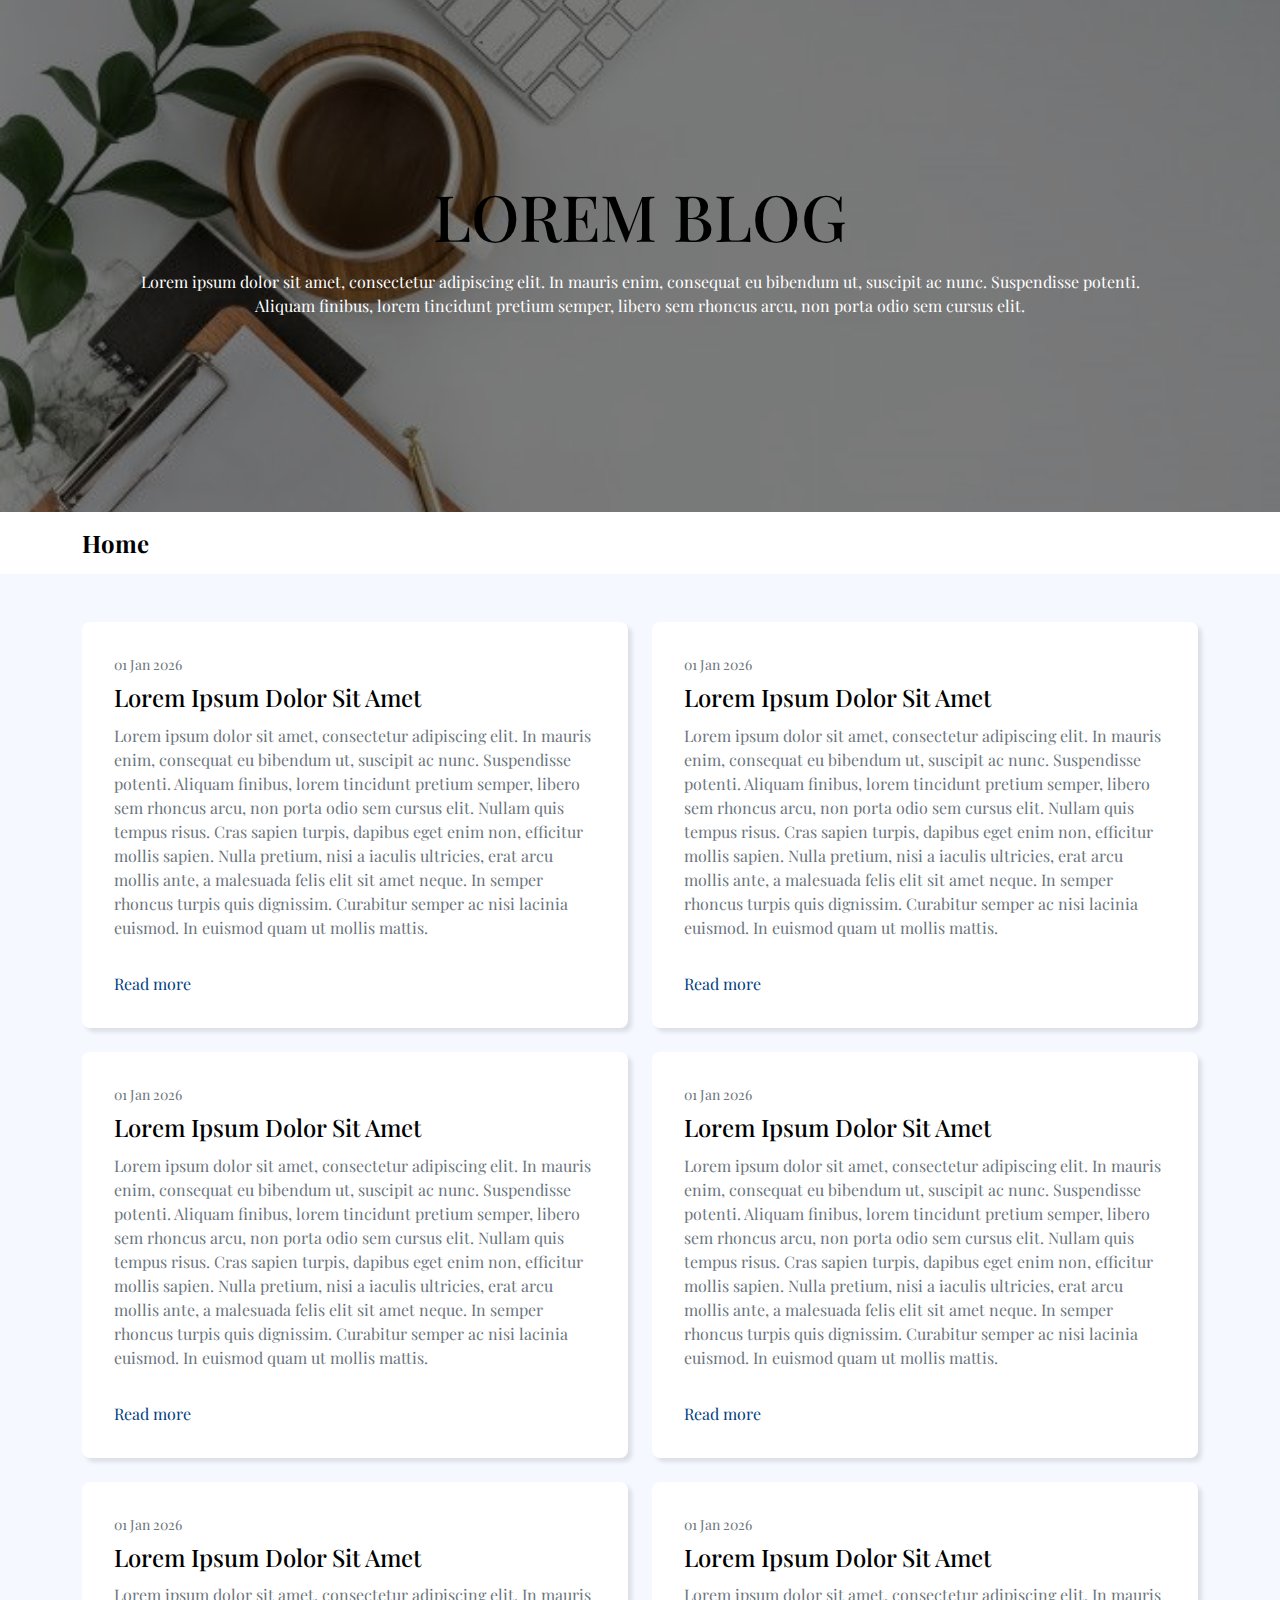
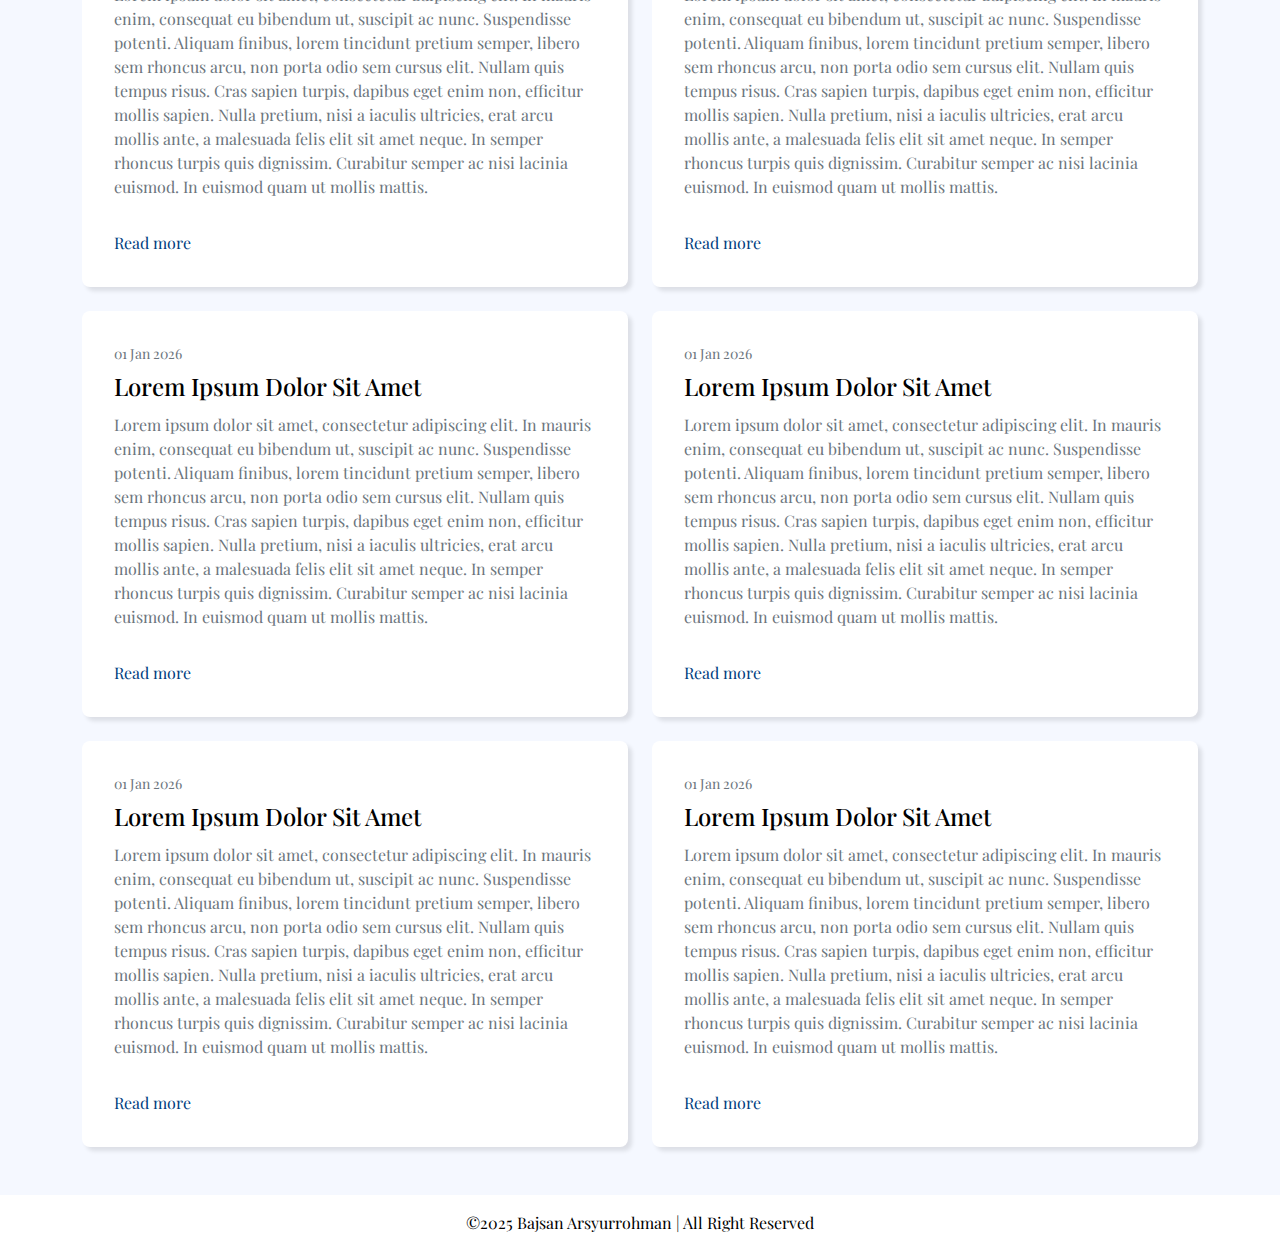
<file: html/blog.html>
<!DOCTYPE html>
<html lang="en">
<head>
  <meta charset="UTF-8">
  <meta name="viewport" content="width=device-width, initial-scale=1">
  <meta name="description" content="Blog Page"/>
  <title>Blog</title>
  <link href="https://cdn.jsdelivr.net/npm/bootstrap@5.3.0/dist/css/bootstrap.min.css" rel="stylesheet">
  <link href="../css/blog.css" rel="stylesheet"/>
  <link href="https://fonts.googleapis.com/css2?family=Playfair+Display:wght@400;700&display=swap" rel="stylesheet">
</head>
<body>

  <header class="site-header">
    <div class="header-content">
      <h1 class="site-title">Lorem Blog</h1>
      <p class="site-description">Lorem ipsum dolor sit amet, consectetur adipiscing elit. In mauris enim, consequat eu bibendum ut, suscipit ac nunc. Suspendisse potenti. Aliquam finibus, lorem tincidunt pretium semper, libero sem rhoncus arcu, non porta odio sem cursus elit.</p>
    </div>
  </header>
  
  <nav class="navbar navbar-expand-lg navbar-custom sticky-top">
    <div class="container">
      <a class="navbar-brand" href="../html/index.html">Home</a>
    </div>
  </nav>
  
  <section class="py-5">
    <div class="container">
      <div class="row row-cols-1 row-cols-md-2 g-4">
        <div class="col"><div class="card-blog"><div class="card-body"><small>01 Jan 2026</small><h5 class="card-title">Lorem Ipsum Dolor Sit Amet</h5><p class="card-text">Lorem ipsum dolor sit amet, consectetur adipiscing elit. In mauris enim, consequat eu bibendum ut, suscipit ac nunc. Suspendisse potenti. Aliquam finibus, lorem tincidunt pretium semper, libero sem rhoncus arcu, non porta odio sem cursus elit. Nullam quis tempus risus. Cras sapien turpis, dapibus eget enim non, efficitur mollis sapien. Nulla pretium, nisi a iaculis ultricies, erat arcu mollis ante, a malesuada felis elit sit amet neque. In semper rhoncus turpis quis dignissim. Curabitur semper ac nisi lacinia euismod. In euismod quam ut mollis mattis.</p><a href="../html/article.html" class="read-more">Read more <i class="fas fa-long-arrow-alt-right"></i></a></div></div></div>
        <div class="col"><div class="card-blog"><div class="card-body"><small>01 Jan 2026</small><h5 class="card-title">Lorem Ipsum Dolor Sit Amet</h5><p class="card-text">Lorem ipsum dolor sit amet, consectetur adipiscing elit. In mauris enim, consequat eu bibendum ut, suscipit ac nunc. Suspendisse potenti. Aliquam finibus, lorem tincidunt pretium semper, libero sem rhoncus arcu, non porta odio sem cursus elit. Nullam quis tempus risus. Cras sapien turpis, dapibus eget enim non, efficitur mollis sapien. Nulla pretium, nisi a iaculis ultricies, erat arcu mollis ante, a malesuada felis elit sit amet neque. In semper rhoncus turpis quis dignissim. Curabitur semper ac nisi lacinia euismod. In euismod quam ut mollis mattis.</p><a href="../html/article.html" class="read-more">Read more <i class="fas fa-long-arrow-alt-right"></i></a></div></div></div>
        <div class="col"><div class="card-blog"><div class="card-body"><small>01 Jan 2026</small><h5 class="card-title">Lorem Ipsum Dolor Sit Amet</h5><p class="card-text">Lorem ipsum dolor sit amet, consectetur adipiscing elit. In mauris enim, consequat eu bibendum ut, suscipit ac nunc. Suspendisse potenti. Aliquam finibus, lorem tincidunt pretium semper, libero sem rhoncus arcu, non porta odio sem cursus elit. Nullam quis tempus risus. Cras sapien turpis, dapibus eget enim non, efficitur mollis sapien. Nulla pretium, nisi a iaculis ultricies, erat arcu mollis ante, a malesuada felis elit sit amet neque. In semper rhoncus turpis quis dignissim. Curabitur semper ac nisi lacinia euismod. In euismod quam ut mollis mattis.</p><a href="../html/article.html" class="read-more">Read more <i class="fas fa-long-arrow-alt-right"></i></a></div></div></div>
        <div class="col"><div class="card-blog"><div class="card-body"><small>01 Jan 2026</small><h5 class="card-title">Lorem Ipsum Dolor Sit Amet</h5><p class="card-text">Lorem ipsum dolor sit amet, consectetur adipiscing elit. In mauris enim, consequat eu bibendum ut, suscipit ac nunc. Suspendisse potenti. Aliquam finibus, lorem tincidunt pretium semper, libero sem rhoncus arcu, non porta odio sem cursus elit. Nullam quis tempus risus. Cras sapien turpis, dapibus eget enim non, efficitur mollis sapien. Nulla pretium, nisi a iaculis ultricies, erat arcu mollis ante, a malesuada felis elit sit amet neque. In semper rhoncus turpis quis dignissim. Curabitur semper ac nisi lacinia euismod. In euismod quam ut mollis mattis.</p><a href="../html/article.html" class="read-more">Read more <i class="fas fa-long-arrow-alt-right"></i></a></div></div></div>
        <div class="col"><div class="card-blog"><div class="card-body"><small>01 Jan 2026</small><h5 class="card-title">Lorem Ipsum Dolor Sit Amet</h5><p class="card-text">Lorem ipsum dolor sit amet, consectetur adipiscing elit. In mauris enim, consequat eu bibendum ut, suscipit ac nunc. Suspendisse potenti. Aliquam finibus, lorem tincidunt pretium semper, libero sem rhoncus arcu, non porta odio sem cursus elit. Nullam quis tempus risus. Cras sapien turpis, dapibus eget enim non, efficitur mollis sapien. Nulla pretium, nisi a iaculis ultricies, erat arcu mollis ante, a malesuada felis elit sit amet neque. In semper rhoncus turpis quis dignissim. Curabitur semper ac nisi lacinia euismod. In euismod quam ut mollis mattis.</p><a href="../html/article.html" class="read-more">Read more <i class="fas fa-long-arrow-alt-right"></i></a></div></div></div>
        <div class="col"><div class="card-blog"><div class="card-body"><small>01 Jan 2026</small><h5 class="card-title">Lorem Ipsum Dolor Sit Amet</h5><p class="card-text">Lorem ipsum dolor sit amet, consectetur adipiscing elit. In mauris enim, consequat eu bibendum ut, suscipit ac nunc. Suspendisse potenti. Aliquam finibus, lorem tincidunt pretium semper, libero sem rhoncus arcu, non porta odio sem cursus elit. Nullam quis tempus risus. Cras sapien turpis, dapibus eget enim non, efficitur mollis sapien. Nulla pretium, nisi a iaculis ultricies, erat arcu mollis ante, a malesuada felis elit sit amet neque. In semper rhoncus turpis quis dignissim. Curabitur semper ac nisi lacinia euismod. In euismod quam ut mollis mattis.</p><a href="../html/article.html" class="read-more">Read more <i class="fas fa-long-arrow-alt-right"></i></a></div></div></div>
        <div class="col"><div class="card-blog"><div class="card-body"><small>01 Jan 2026</small><h5 class="card-title">Lorem Ipsum Dolor Sit Amet</h5><p class="card-text">Lorem ipsum dolor sit amet, consectetur adipiscing elit. In mauris enim, consequat eu bibendum ut, suscipit ac nunc. Suspendisse potenti. Aliquam finibus, lorem tincidunt pretium semper, libero sem rhoncus arcu, non porta odio sem cursus elit. Nullam quis tempus risus. Cras sapien turpis, dapibus eget enim non, efficitur mollis sapien. Nulla pretium, nisi a iaculis ultricies, erat arcu mollis ante, a malesuada felis elit sit amet neque. In semper rhoncus turpis quis dignissim. Curabitur semper ac nisi lacinia euismod. In euismod quam ut mollis mattis.</p><a href="../html/article.html" class="read-more">Read more <i class="fas fa-long-arrow-alt-right"></i></a></div></div></div>
        <div class="col"><div class="card-blog"><div class="card-body"><small>01 Jan 2026</small><h5 class="card-title">Lorem Ipsum Dolor Sit Amet</h5><p class="card-text">Lorem ipsum dolor sit amet, consectetur adipiscing elit. In mauris enim, consequat eu bibendum ut, suscipit ac nunc. Suspendisse potenti. Aliquam finibus, lorem tincidunt pretium semper, libero sem rhoncus arcu, non porta odio sem cursus elit. Nullam quis tempus risus. Cras sapien turpis, dapibus eget enim non, efficitur mollis sapien. Nulla pretium, nisi a iaculis ultricies, erat arcu mollis ante, a malesuada felis elit sit amet neque. In semper rhoncus turpis quis dignissim. Curabitur semper ac nisi lacinia euismod. In euismod quam ut mollis mattis.</p><a href="../html/article.html" class="read-more">Read more <i class="fas fa-long-arrow-alt-right"></i></a></div></div></div>
        <div class="col"><div class="card-blog"><div class="card-body"><small>01 Jan 2026</small><h5 class="card-title">Lorem Ipsum Dolor Sit Amet</h5><p class="card-text">Lorem ipsum dolor sit amet, consectetur adipiscing elit. In mauris enim, consequat eu bibendum ut, suscipit ac nunc. Suspendisse potenti. Aliquam finibus, lorem tincidunt pretium semper, libero sem rhoncus arcu, non porta odio sem cursus elit. Nullam quis tempus risus. Cras sapien turpis, dapibus eget enim non, efficitur mollis sapien. Nulla pretium, nisi a iaculis ultricies, erat arcu mollis ante, a malesuada felis elit sit amet neque. In semper rhoncus turpis quis dignissim. Curabitur semper ac nisi lacinia euismod. In euismod quam ut mollis mattis.</p><a href="../html/article.html" class="read-more">Read more <i class="fas fa-long-arrow-alt-right"></i></a></div></div></div>
        <div class="col"><div class="card-blog"><div class="card-body"><small>01 Jan 2026</small><h5 class="card-title">Lorem Ipsum Dolor Sit Amet</h5><p class="card-text">Lorem ipsum dolor sit amet, consectetur adipiscing elit. In mauris enim, consequat eu bibendum ut, suscipit ac nunc. Suspendisse potenti. Aliquam finibus, lorem tincidunt pretium semper, libero sem rhoncus arcu, non porta odio sem cursus elit. Nullam quis tempus risus. Cras sapien turpis, dapibus eget enim non, efficitur mollis sapien. Nulla pretium, nisi a iaculis ultricies, erat arcu mollis ante, a malesuada felis elit sit amet neque. In semper rhoncus turpis quis dignissim. Curabitur semper ac nisi lacinia euismod. In euismod quam ut mollis mattis.</p><a href="../html/article.html" class="read-more">Read more <i class="fas fa-long-arrow-alt-right"></i></a></div></div></div>
      </div>
    </div>
  </section>
  
  <footer class="footer">
    <div class="container text-center">
      <small>©2025 Bajsan Arsyurrohman | All Right Reserved</small>
    </div>
  </footer>

</body>
</html>
</file>
<file: css/style.css>
/* ==============================
    Desktop
   ============================== */
  
/* Universal */

* {
  margin: 0;
  padding: 0;
  box-sizing: border-box;
}

html {
  scroll-behavior: smooth;
}

body {
  max-width: 1920px;
  margin: 0 auto;
  color: #000000;
  background: url('../png/background.png') top center / cover no-repeat fixed;
  font-family: 'Montserrat', sans-serif;
  line-height: 1.5;
  font-size: 16px;
}

section {
  width: 100%;
  margin: 0 0 128px 0;
}

.sectionTitle {
  font-size: 48px;
  text-transform: uppercase;
  text-align: center;
  margin-bottom: 64px;
}

.container {
  width: 100%;
  padding: 0 calc(100% / 16);
}

.transparentBackground {
  background-color: #0833441A;
  padding: 64px 0;
}

.grid {
  display: grid;
  grid-template-columns: repeat(auto-fit, minmax(256px, 512px));
  gap: 64px;
  justify-content: center;
  max-width: 1088px;
  margin: 0 auto;
}

.card {
  background: #ffffff;
  padding: 32px;
  border-radius: 16px;
  box-shadow: 8px 8px 8px rgba(0,0,0,0.1);
  transition: transform 0.5s ease;
}

.card:hover {
  transform: translateY(-16px);
}

.card h3 {
  font-size: 20px;
}

.card p {
  font-size: 16px;
  text-align: justify;
}

img {
  transition: transform 0.5s ease;
}

img:hover {
  transform: scale(1.1);
}

/* keyframes */

@keyframes fadeInLeft {
  from {
    opacity: 0;
    transform: translateX(-64px);
  }
  to {
    opacity: 1;
    transform: translateX(0);
  }
}

@keyframes fadeInRight {
  from {
    opacity: 0;
    transform: translateX(64px);
  }
  to {
    opacity: 1;
    transform: translateX(0);
  }
}

@keyframes fadeUp {
  from {
    opacity: 0;
    transform: translateY(64px);
  }
  to {
    opacity: 1;
    transform: translateY(0);
  }
}

@keyframes fadeItem {
  to {
    opacity: 1;
    transform: translateY(0);
  }
}

@keyframes fadeDown {
  from {
    opacity: 0;
    transform: translateY(-16px);
  }
  to {
    opacity: 1;
    transform: translateY(0);
  }
}

/* Header */

header {
  width: 100%;
  height: 64px;
  position: fixed;
  top: 0;
  right: 0;
  left: 0;
  z-index: 2;
  transition: transform 0.5s ease, background 0.5s ease;
}

header.hidden {
  transform: translateY(-100%);
}

header.scrolled {
  background-color: #0833441A;
  backdrop-filter: blur(16px);
}

.headerContainer {
  height: 100%;
  display: flex;
  align-items: center;
  justify-content: space-between;
  max-width: 1920px;
  margin: 0 auto;
}
  
.logo a {
  color: #000000;
  font-family: 'Gloock', serif;
  font-size: 24px;
  text-transform: uppercase;
  text-decoration: none;
  transition: transform 0.5s ease;
}

.logo a::after {
  content: '';
  position: absolute;
  left: 0;
  bottom: 0px;
  width: 0%;
  height: 2px;
  background-color: #0e7490;
  transition: width 0.5s ease;
}

.logo a:hover::after {
  width: 100%;
}

.hamburger {
  display: none;
}

.navbar {
  display: flex;
  gap: 32px;
  list-style: none;
}

.navbar li a {
  color: #000000;
  text-decoration: none;
  transition: color 0.5s ease;
}

.navbar li a::after {
  content: '';
  position: absolute;
  left: 0;
  bottom: 0px;
  width: 0%;
  height: 2px;
  background-color: #0e7490;
  transition: width 0.5s ease;
}

.navbar li a:hover {
  color: #0e7490;
  font-weight: bold;
}

.navbar li a:hover::after {
  width: 100%;
}

/* Hero Section*/

.heroContainer {
  display: flex;
  gap: 128px;
}

.heroText {
  flex: 3;
  display: flex;
  flex-direction: column;  
  justify-content: space-between; 
  animation: fadeInLeft 1s ease-out forwards;
  opacity: 0;
  animation-delay: 0.1s;
  padding-top: 128px;
}
  
.heroText h2 {
  font-family: 'Playfair Display', serif;
  color: #000000;
  font-size: 48px;
  text-transform: uppercase;
}

.heroText p {
  font-size: 20px;
  text-align: justify;
}

.heroButton {
  display: flex;
  gap: 16px;
}

.contactButton {
  width: 192px;
  height: 48px;
  background-color: #083344;
  display: flex;
  align-items: center;
  justify-content: center;
  border-radius: 32px;
  color: #ffffff;
  font-size: 16px;
  text-decoration: none;
  cursor: pointer;
  transition: transform 0.5s ease, box-shadow 0.4s ease;
}

.learnMoreButton {
  width: 192px;
  height: 48px;
  display: flex;
  align-items: center;
  justify-content: center;
  border-radius: 32px;
  color: #083344;
  font-size: 16px;
  text-decoration: none;
  cursor: pointer;
  transition: transform 0.5s ease, box-shadow 0.4s ease;

}

.learnMoreButton::after {
  content: 'v';
  font-size: 1em;
  display: inline-block;
  margin-left: 8px;
  vertical-align: middle;
  transform: scaleX(2);
  transform-origin: center;
}

.contactButton:hover, .learnMoreButton:hover {
  transform: scale(1.1);
  box-shadow: 8px 8px 8px rgba(0,0,0,0.1);
}

.heroImage {
  flex: 2;
  animation: fadeInRight 1s ease-out forwards;
  opacity: 0;
  animation-delay: 0.1s;
}

.heroImage img {
  width: 100%;
}

/* Profile Section*/

.profileContent {
  display: flex;
  gap: 64px;
}

.profileImage {
  flex: 1;
  animation: fadeInLeft 1s ease forwards;
  opacity: 0;
  animation-delay: 0.1s;
}

.profileImage img {
  width: 100%;
}

.profileText {
  flex: 3;
  display: flex;
  flex-direction: column;
  justify-content: space-between;
  animation: fadeInRight 1s ease forwards;
  opacity: 0;
  animation-delay: 0.1s;
}

.profileText p {
  font-size: 20px;
  text-align: justify;
}

.logoList {
  display: flex;          
  gap: 64px; 
  justify-content: center;            
}

.logoList img {
  height: 96px;
}

/* Project Section */

.projectMeta {
  display: flex;
  align-items: center;
  font-size: 16px;
  color: #808080;
  margin: 16px 0;
}

.separator {
  color: #808080;
  font-size: 1.5em;
  margin: 0 8px;
}

/* Skill Section*/

.skillMeta {
  display: flex;
  align-items: center;
  font-size: 16px;
  text-transform: uppercase;
  color: #808080;
  margin: 16px 0;
}

/* Portfolio Section */

.projectImage {
  border-radius: 16px;
  overflow: hidden;
  box-shadow: 8px 8px 8px rgba(0,0,0,0.1);
  transition: transform 0.5s ease;
}

.projectImage:hover {
  transform: translateY(-16px);}

.projectImage img {
  width: 100%;
  aspect-ratio: 16 / 9;
}

/* Why Me Section */

.whyContent {
  display: flex;
  gap: 128px;
}

.whyText {
  flex: 2;
  display: flex;
  flex-direction: column;
  justify-content: space-between;
  animation: fadeInLeft 1s ease-out forwards;
  opacity: 0;
  animation-delay: 0.1s;
}

.why h3 {
  font-size: 20px;
  margin-bottom: 8px;
  text-transform: uppercase;
}

.why p {
  font-size: 20px;
  text-align: justify;
}

.whyImage {
  flex: 1;
  animation: fadeInRight 1s ease-out forwards;
  opacity: 0;
  animation-delay: 0.1s;
}

.whyImage img {
  width: 100%;
}

/* Testimonials Section */

.testimonialCarousel {
  position: relative;
  overflow: hidden;
  width: 100%;
  max-width: 512px;
  margin: 0 auto;
  background: #083344;
  border-radius: 16px;
  box-shadow: 8px 8px 8px rgba(0, 0, 0, 0.1);
}

.carouselTrack {
  display: flex;
  transition: transform 0.5s ease;
}

.carouselSlide {
  min-width: 100%;
  padding: 32px;
  text-align: center;
}

.testimonial {
  display: flex;
  flex-direction: column;
  align-items: center;
  gap: 32px;
}

.testimonialCompany {
  font-size: 16px;
  font-weight: bold;
  color: #ffffff;
}

.testimonialQuote {
  font-size: 16px;
  font-style: italic;
  color: #ffffff;
}

.testimonialAuthor {
  font-size: 16px;
  font-weight: bold;
  color: #ffffff;
}

.carouselButton {
  font-size: 20px;
  position: absolute;
  padding: 16px;
  top: 50%;
  transform: translateY(-50%);
  color: #ffffff;
  background: rgba(0, 0, 0, 0.5);
  border: none;
  border-radius: 8px;
  cursor: pointer;
  transition: background 0.5s ease;
}

.carouselButton:hover {
  background: rgba(0, 0, 0, 1);
}

.carouselButtonPrev {
  left: 16px;
}

.carouselButtonNext {
  right: 16px; 
}

/* Contact Section */

.contactInfo {
  max-width: 512px;
  display: flex;
  flex-direction: column;
  margin: 0 auto;
  padding: 64px;
  border-radius: 16px;
  box-shadow: 8px 8px 8px rgba(0, 0, 0, 0.1);
  gap: 32px;
  align-items: center;
  background-color: #ffffff;
  animation: fadeUp 1s ease-out forwards;
  opacity: 0;
  animation-delay: 0.1s;
}

.contactItem a {
  display: inline-block;
  border: 2px solid #083344;
  padding: 8px 16px;
  border-radius: 8px;
  font-size: 20px;
  text-decoration: none;
  color: #ffffff;
  background-color: #083344;
  transition: transform 0.5s ease;
}

.contactItem a:hover {
  color: #083344;
  background-color: #ffffff;
  transform: translateY(-8px);
}

.contactItem {
  opacity: 0;
  transform: translateY(32px);
  animation: fadeItem 0.5s ease-out forwards;
}

.contactItem:nth-child(1) { animation-delay: 0.3s; }
.contactItem:nth-child(2) { animation-delay: 0.6s; }
.contactItem:nth-child(3) { animation-delay: 0.9s; }

/* Footer */

footer {
  width: 100%;
  padding: 0 calc(100% / 16);
}

.footerContainer {
  width: 100%;
  padding: 64px 64px 0 64px;
  display: flex;
  flex-direction: column;
  border-radius: 32px 32px 0 0;
  background-color: #083344;
  animation: fadeUp 1s ease-out forwards;
  opacity: 0;
  animation-delay: 0.1s;
}

.footerTop {
  display: flex;
  gap: 32px;
  margin-bottom: 16px;
}

.footerAbout, .footerLinks, .footerContact, .footerMap {
  opacity: 0;
  transform: translateY(32px);
  animation: fadeItem 0.6s ease-out forwards;
}

.footerAbout { animation-delay: 0.2s; }
.footerLinks { animation-delay: 0.4s; }
.footerContact { animation-delay: 0.6s; }
.footerMap { animation-delay: 0.8s; }

.footerTop h3 {
  font-size: 20px;
  color: #ffffff;
  margin-bottom: 16px;
}

.footerAbout, .footerLinks, .footerContact, .footerMap {
  flex: 1 1;
}

.footerLogo a {
  color: #ffffff;
  font-family: 'Gloock', serif;
  font-size: 20px;
  text-transform: uppercase;
  text-decoration: none;
  margin-bottom: 16px;
}

.footerLogo a:hover {
  color: #0e7490;
}

.footerAbout p {
  font-size: 16px;
  text-align: justify;
  color: #ffffff;
}

.footerLinks ul, .footerContact ul {
  list-style: none;
}

.footerLinks li, .footerContact li {
  margin-bottom: 4px;
}

.footerLinks a, .footerContact a {
  color: #ffffff;
  text-decoration: none;
}

.footerLinks a:hover, .footerContact a:hover {
  text-decoration: underline;
  color: #0e7490;
}

.footerMap img {
  width: 100%;
  border-radius: 8px;
  transition: transform 0.5s ease;
}

.footerMap img:hover {
  transform: translateY(-8px) scale(1.01);
}

.copyright {
  font-size: 16px;
  text-align: center;
  color: #ffffff;
  margin: 16px 0;
}

/* ==============================
    Tablet
   ============================== */

@media (max-width: 1024px) {

  section {
    margin: 0 0 64px 0;
  }
  
  .sectionTitle {
    font-size: 32px;
    margin-bottom: 32px;
  }
  
  .transparentBackground {
    padding: 32px 0;
  }
  
  .grid {
    gap: 32px;
  }
  
  .card h3 {
    font-size: 16px;
  }
  
  .card p {
    font-size: 12px;
  }

  /* Header */
  
  .navbar {
    gap: 20px;
  }
  
  /* Hero Section*/
  
  .heroContainer {
    gap: 32px;
    flex-direction: column;
    text-align: center;
  }
  
  .heroText {
    gap: 16px;
    padding: 0;
  }
    
  .heroText h2 {
    font-size: 36px;
  }
  
  .heroText p {
    font-size: 16px;
    text-align: center;
  }
  
  .heroButton {
    gap: 8px;
    justify-content: center;
  }
  
  .contactButton {
    width: 128px;
    height: 36x;
    font-size: 12px;
  }
  
  .learnMoreButton {
    width: 128px;
    height: 36x;
    font-size: 12px;
  }
  
  .heroImage {
    order: -1;
  }

  .heroImage img {
    width: 50%;
  }
  
  /* Profile Section*/
  
  .profileContent {
    gap: 32px;
    flex-direction: column;
    text-align: center;
  }
  
  .profileImage img {
    width: 50%;
  }

  .profileText {
    gap: 16px;
  }

  .profileText p {
    font-size: 16px;
    text-align: center;
  }
  
  .logoList {
    gap: 32px; 
  }
  
  .logoList img {
    height: 64px;
  }
  
  /* Project Section */
  
  .projectMeta {
    font-size: 12px;
    margin: 8px 0;
  }
  
  /* Skill Section*/
  
  .skillMeta {
    font-size: 8px;
    margin: 8px 0;
  }
  
  /* Portfolio Section */
  
  /* Why Me Section */
  
  .whyContent {
    flex-direction: column;
    gap: 64px;
    text-align: center;
  }
  
  .whyText {
    gap: 16px;
  }
  
  .why h3 {
    font-size: 16px;
  }
  
  .why p {
    font-size: 16px;
    text-align: center;
  }
  
  .whyImage {
    order: -1;
  }
  
  .whyImage img {
    width: 50%;
  }
  
  /* Testimonials Section */

  .testimonial {
    gap: 16px;
  }
  
  .testimonialCompany {
    font-size: 12px;
  }
  
  .testimonialQuote {
    font-size: 12px;
  }
  
  .testimonialAuthor {
    font-size: 12px;
  }
  
  .carouselButton {
    font-size: 16px;
    padding: 12px;
  }
  
  /* Contact Section */
  
  .contactInfo {
    padding: 32px;
    gap: 16px;
  }
  
  .contactItem a {
    font-size: 16px;
  }

  /* Contact Form */

  .modal-header h1 {
    font-size: 20px;
  }

  .close-button {    
    font-size: 20px;
  }

  label {
    font-size: 12px;
  }

  input, textarea {
    font-size: 12px;
  }

  .error {
    font-size: 12px;
  }

  button[type="submit"] {
    font-size: 12px;
  }

  /* Footer */  
  
  .footerContainer {
    padding: 32px 32px 0 32px;
    border-radius: 16px 16px 0 0;
  }

  .footerTop {
    gap: 16px;
  }
  
  .footerTop h3 {
    font-size: 16px;
    margin-bottom: 8px;
  }
  
  .footerLogo a {
    font-size: 16px;
    margin-bottom: 8px;
  }
  
  .footerAbout p {
    font-size: 12px;
  }
  
  .footerLinks li, .footerContact li {
    margin-bottom: 2px;
    font-size: 12px;
  }
  
  .copyright {
    font-size: 12px;
  }

}

/* ==============================
   Mobile
============================== */

@media (max-width: 768px) {
    
  section {
    margin: 0 0 32px 0;
  }
  
  .sectionTitle {
    margin-bottom: 16px;
    font-size: 24px;
  }
  
  .transparentBackground {
    padding: 16px 0;
  }
  
  .grid {
    gap: 16px;
  }
  
  .card h3 {
    font-size: 12px;
  }
  
  .card p {
    font-size: 8px;
  }

  /* Header */
  
  header {
    height: 32px;
  }

  .logo a {
    font-size: 16px;
  }

  /* Hero Section*/
  
  .heroContainer {
    gap: 16px;
  }
  
  .heroText {
    gap: 8px;
  }
    
  .heroText h2 {
    font-size: 24px;
  }
  
  .heroText p {
    font-size: 12px;
  }
  
  .heroButton {
    gap: 4px;
  }
  
  .contactButton {
    width: 96px;
    height: 32px;
    font-size: 8px;
  }
  
  .learnMoreButton {
    width: 96px;
    height: 32px;
    font-size: 8px;
  }

  /* Profile Section*/
  
  .profileContent {
    gap: 16px;
  }

  .profileText {
    gap:8px;
  }

  .profileText p {
    font-size: 12px;
  }
  
  .logoList img {
    height: 32px;
  }
  
  /* Project Section */
  
  .projectMeta {
    font-size: 8px;
    margin: 4px 0;
  }
  
  /* Skill Section*/
  
  .skillMeta {
    font-size: 8px;
    margin: 8px 0;
  }
  
  /* Portfolio Section */
  
  /* Why Me Section */
  
  .whyContent {
    gap: 32px;
  }
  
  .whyText {
    gap: 8px;
  }
  
  .why h3 {
    font-size: 12px;
  }
  
  .why p {
    font-size: 12px;
  }
  
  /* Testimonials Section */

  .carouselSlide {
    padding: 16px;
  }
  .testimonial {
    gap: 8px;
  }
  
  .testimonialCompany {
    font-size: 8px;
  }
  
  .testimonialQuote {
    font-size: 8px;
  }
  
  .testimonialAuthor {
    font-size: 8px;
  }
  
  .carouselButton {
    font-size: 12px;
    padding: 12px;
  }
  
  /* Contact Section */
  
  .contactInfo {
    padding: 16px;
    gap: 8px;
  }
  
  .contactItem a {
    font-size: 12px;
  }

  /* Footer */  
  
  .footerContainer {
    padding: 16px 16px 0 16px;
    border-radius: 8px 8px 0 0;
  }

  .footerTop {
    gap: 8px;
  }
  
  .footerTop h3 {
    font-size: 12px;
    margin-bottom: 4px;
  }
  
  .footerLogo a {
    font-size: 12px;
    margin-bottom: 4px;
  }
  
  .footerAbout p {
    font-size: 8px;
  }
  
  .footerLinks li, .footerContact li {
    margin-bottom: 1px;
    font-size: 8px;
  }

  .footerMap {
    display: none;
  }
  
  .copyright {
    font-size: 8px;
  }
  
}
</file>
<file: css/hamburger.css>
@media (max-width: 768px) {

    .navbar {
        gap: 20px;
        display: none;
      }
      
      .navbar.active {
        display: flex;
        flex-direction: column;
        position: absolute;
        top: 16px;
        right: calc(100% / 8);
        width: 256px;
        background-color: #ffffff;
        gap: 8px;
        box-shadow: 8px 8px 8px rgba(0, 0, 0, 0.1);
        border-radius: 8px;
        z-index: 3;
        text-align: center;
        padding: 16px 0;
        animation: fadeDown 0.5s ease forwards;
      }
    
      .navbar li {
        opacity: 0;
        transform: translateY(-32px);
        animation: fadeDown 0.5s ease forwards;
      }
    
      .navbar.active li {
        animation-name: fadeDown;
      }
    
      .navbar.active li:nth-child(1) { animation-delay: 0.1s; }
      .navbar.active li:nth-child(2) { animation-delay: 0.2s; }
      .navbar.active li:nth-child(3) { animation-delay: 0.3s; }
      .navbar.active li:nth-child(4) { animation-delay: 0.4s; }
      .navbar.active li:nth-child(5) { animation-delay: 0.5s; }
      .navbar.active li:nth-child(6) { animation-delay: 0.6s; }
      .navbar.active li:nth-child(7) { animation-delay: 0.7s; }
      .navbar.active li:nth-child(8) { animation-delay: 0.8s; }
    
      .navbar li a {
        font-size: 12px;
      }
      
      .hamburger {
        display: flex;
        flex-direction: column;
        margin-left: auto;
        gap: 2px;
        transition: 0.5s ease;
        border-style: none;
        background-color: transparent;
      }
    
      .hamburger .bar {
        width: 16px;
        height: 2px;
        background-color: #000000;
        transition: all 0.5s ease;
      }
      
      .hamburger.active .bar:nth-child(1) {
        transform: rotate(45deg) translate(3px, 3px);
      }
      
      .hamburger.active .bar:nth-child(2) {
        opacity: 0;
      }
      
      .hamburger.active .bar:nth-child(3) {
        transform: rotate(-45deg) translate(3px, -3px);
      }
      
}
</file>
<file: css/form.css>
.contactToggleButton {
  position: fixed;
  bottom: 32px;
  right: 32px;
  width: 64px;
  height: 64px;
  background-color: #083344;
  border: none;
  border-radius: 50%;
  cursor: pointer;
  z-index: 1;
  box-shadow: 8px 8px 8px rgba(0,0,0,0.1);
  transition: transform 0.5s ease;
  display: flex;
  align-items: center;
  justify-content: center;
  font-family: 'Montserrat', sans-serif;
}

.contactToggleButton:hover { 
  transform: scale(1.1);
}

.modal {
  display: none;
  position: fixed;
  top: 0;
  left: 0;
  width: 100%;
  height: 100%;
  background: rgba(0,0,0,0.5);
  align-items: center;
  justify-content: center;
  padding: 0 calc(100% / 16);
  z-index: 4;
}

.modal[aria-hidden="false"] { 
  display: flex; 
}

.modal-content {
  background: #ffffff;
  border-radius: 16px;
  width: 512px;
  padding: 32px;
  animation: fadeUp 0.5s ease-out;
}

.modal-header {
  position: relative;
  text-align: center;
  margin-bottom: 16px; 
}

.modal-header h1 {
  font-size: 24px;
  text-transform: uppercase;
}

.close-button {
  position: absolute;
  right: 0;
  top: 50%;
  transform: translateY(-50%); 
  background: none;
  border: none;
  font-size: 24px;
  cursor: pointer;
  font-family: 'Montserrat', sans-serif;
}

.form-group {
  margin-bottom: 8px;
  min-height: 64px;
}

label {
  display: block;
  font-weight: bold;
  margin-bottom: 4px;
  font-size: 16px;
}

input, textarea {
  width: 100%;
  padding: 8px;
  border: 1px solid #808080;
  border-radius: 4px;
  font-size: 16px;
}

textarea {
  resize: none;
}

.error {
  color: #dc3545;
  font-size: 16px;
  margin-top: 4px;
}

button[type="submit"] {
  display: block;
  margin: 16px auto 0 auto;
  background-color: #083344;
  color: #ffffff;
  border: none;
  padding: 12px 36px;
  border-radius: 8px;
  cursor: pointer;
  font-size: 16px;
  font-family: 'Montserrat', sans-serif;
  transition: transform 0.5s ease;
}

button[type="submit"]:hover {
  transform: translateY(-4px); }

.toast {
  position: fixed;
  top: 32px;
  left: 50%;
  transform: translateX(-50%);
  background: #808080;
  color: #ffffff;
  padding: 12px 24px;
  border-radius: 8px;
  display: none;
  z-index: 5;
  font-weight: bold;
}

.toast.show {
  display: block;
}

.toast.success {
  background-color: #28a745;
}

.toast.error   {
  background-color: #dc3545;
}

@media (max-width: 768px) {
  
  .contactToggleButton {
    bottom: 16px;
    right: 16px;
    width: 48px;
    height: 48px;
  }

}
</file>
<file: css/blog.css>
:root {
  --primary-color: #004080;
  --light-bg: #f5f8ff;
  --text-color: #000000;
  --muted-text: #6c757d;
}

* {
  margin: 0;
  padding: 0;
  box-sizing: border-box;
}

html {
  scroll-behavior: smooth;
}

body {
  max-width: 1920px;
  margin: 0 auto;
  font-family: 'Playfair Display', serif;
  color: var(--text-color);
  background: var(--light-bg);
  line-height: 1.5;
  font-size: 1rem;
}

a {
  color: var(--primary-color);
  text-decoration: none;
}

a:hover {
  text-decoration: underline;
}

.site-header {
  position: relative;
  background: url('../jpeg/blogBackground.jpeg') center/cover no-repeat;
  height: 512px;
  display: flex;
  align-items: center;
  justify-content: center;
}

.site-header::after {
  content: '';
  position: absolute;
  inset: 0;
  background: rgba(0, 0, 0, 0.5);
}

.header-content {
  text-align: center;
  z-index: 1;
  max-width: 1024px;
  margin: 0 calc(100% / 16);
}

.site-title {
  font-size: 4rem;
  margin-bottom: 1rem;
  color: var(--text-color);
  text-transform: uppercase;
}

.site-description {
  font-size: 1rem;
  line-height: 1.5;
  color: #ffffff;
}

.navbar-custom {
  background: #ffffff;
}

.navbar-custom .navbar-brand {
  font-size: 1.5rem;
  font-weight: bold;
  color: var(--text-color);
}

.card-blog {
  border: none;
  box-shadow: 0.25rem 0.25rem 0.25rem rgba(0,0,0,0.1);
  background: #ffffff;
  border-radius: 0.5rem;
  transition: transform 0.5s ease;
}

.card-blog:hover {
  transform: translateY(-4px);
}

.card-body {
  padding: 2rem;
}

.card-body small {
  display: block;
  margin-bottom: 0.5rem;
  color: var(--muted-text);
}

.card-title {
  font-size: 1.5rem;
  margin-bottom: 0.75rem;
  color: var(--text-color);
}

.card-text {
  font-size: 1rem;
  line-height: 1.5;
  color: var(--muted-text);
  margin-bottom: 1rem;
}

.read-more {
  display: inline-block;
  margin-top: 1rem;
}

.footer {
  background: #ffffff;
  padding: 1rem 0;
}

.footer small {
  color: var(--text-color);
  font-size: 1rem;
}
</file>
